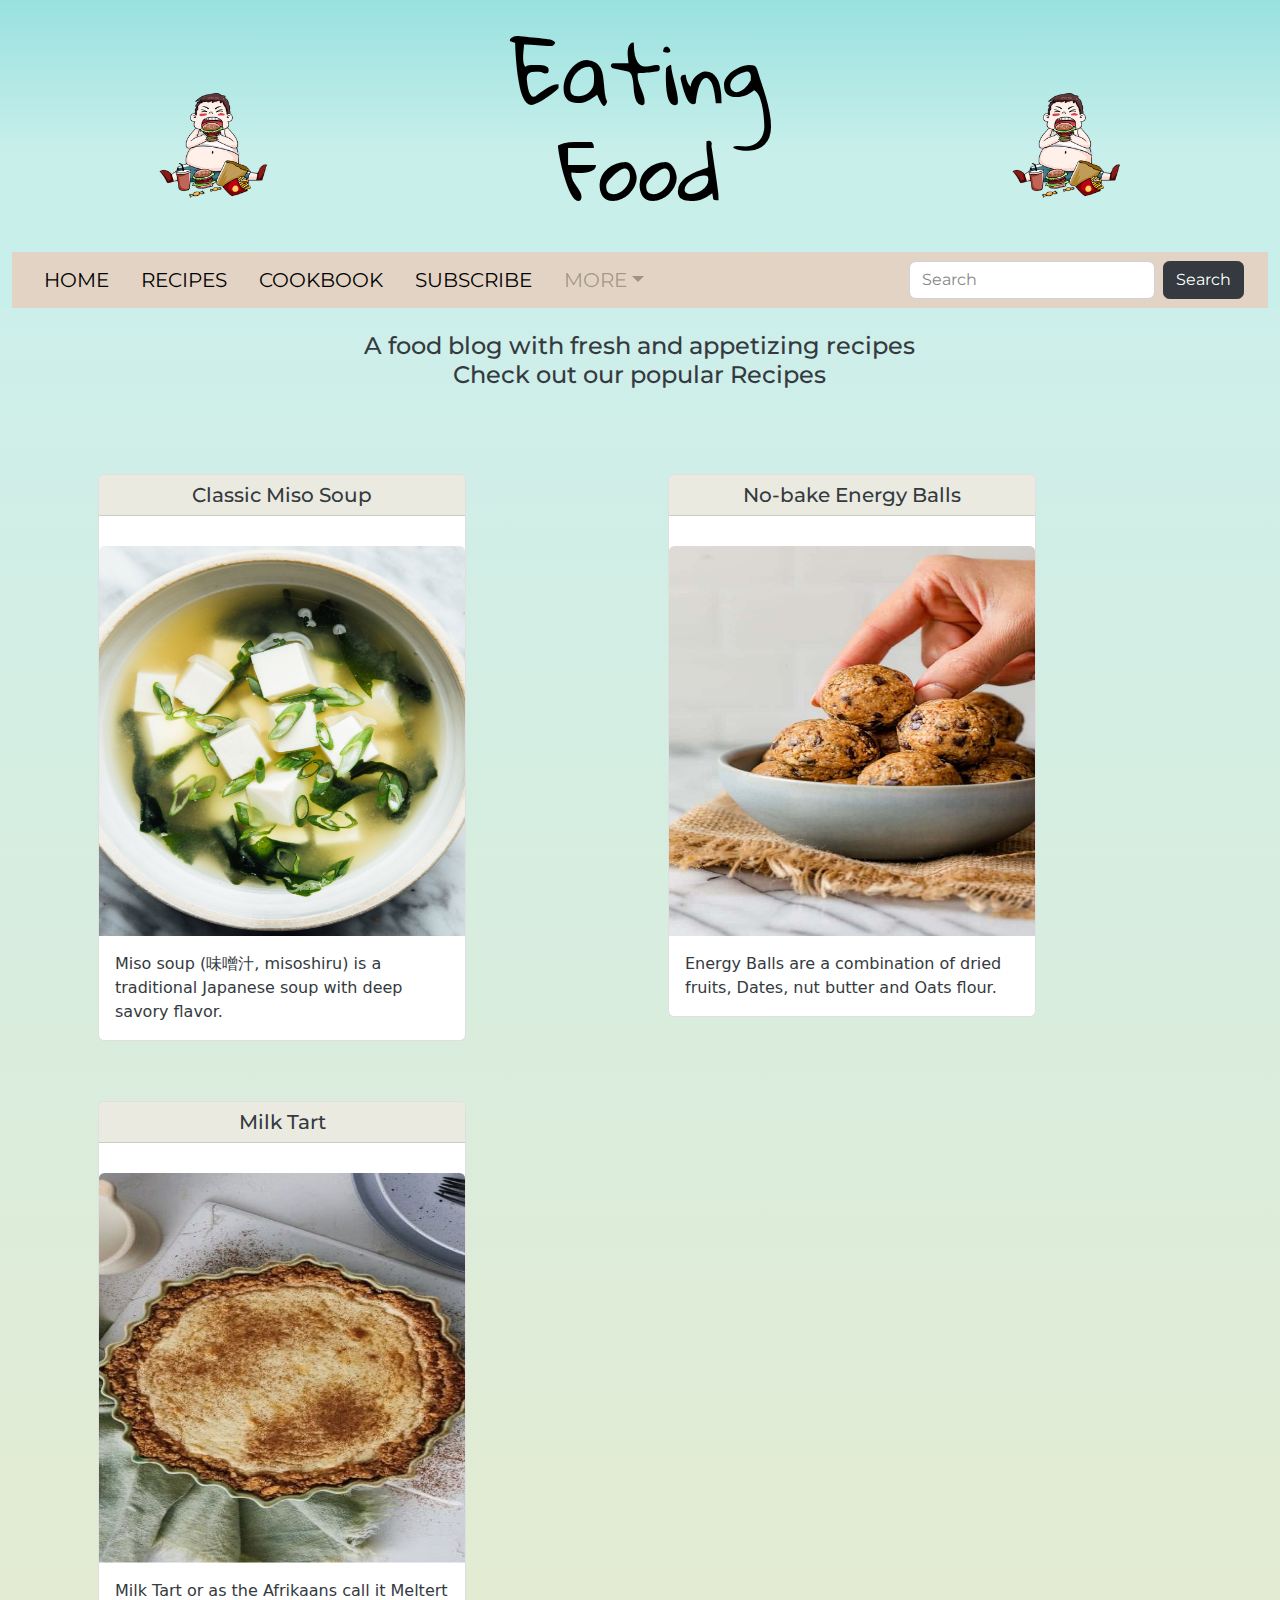
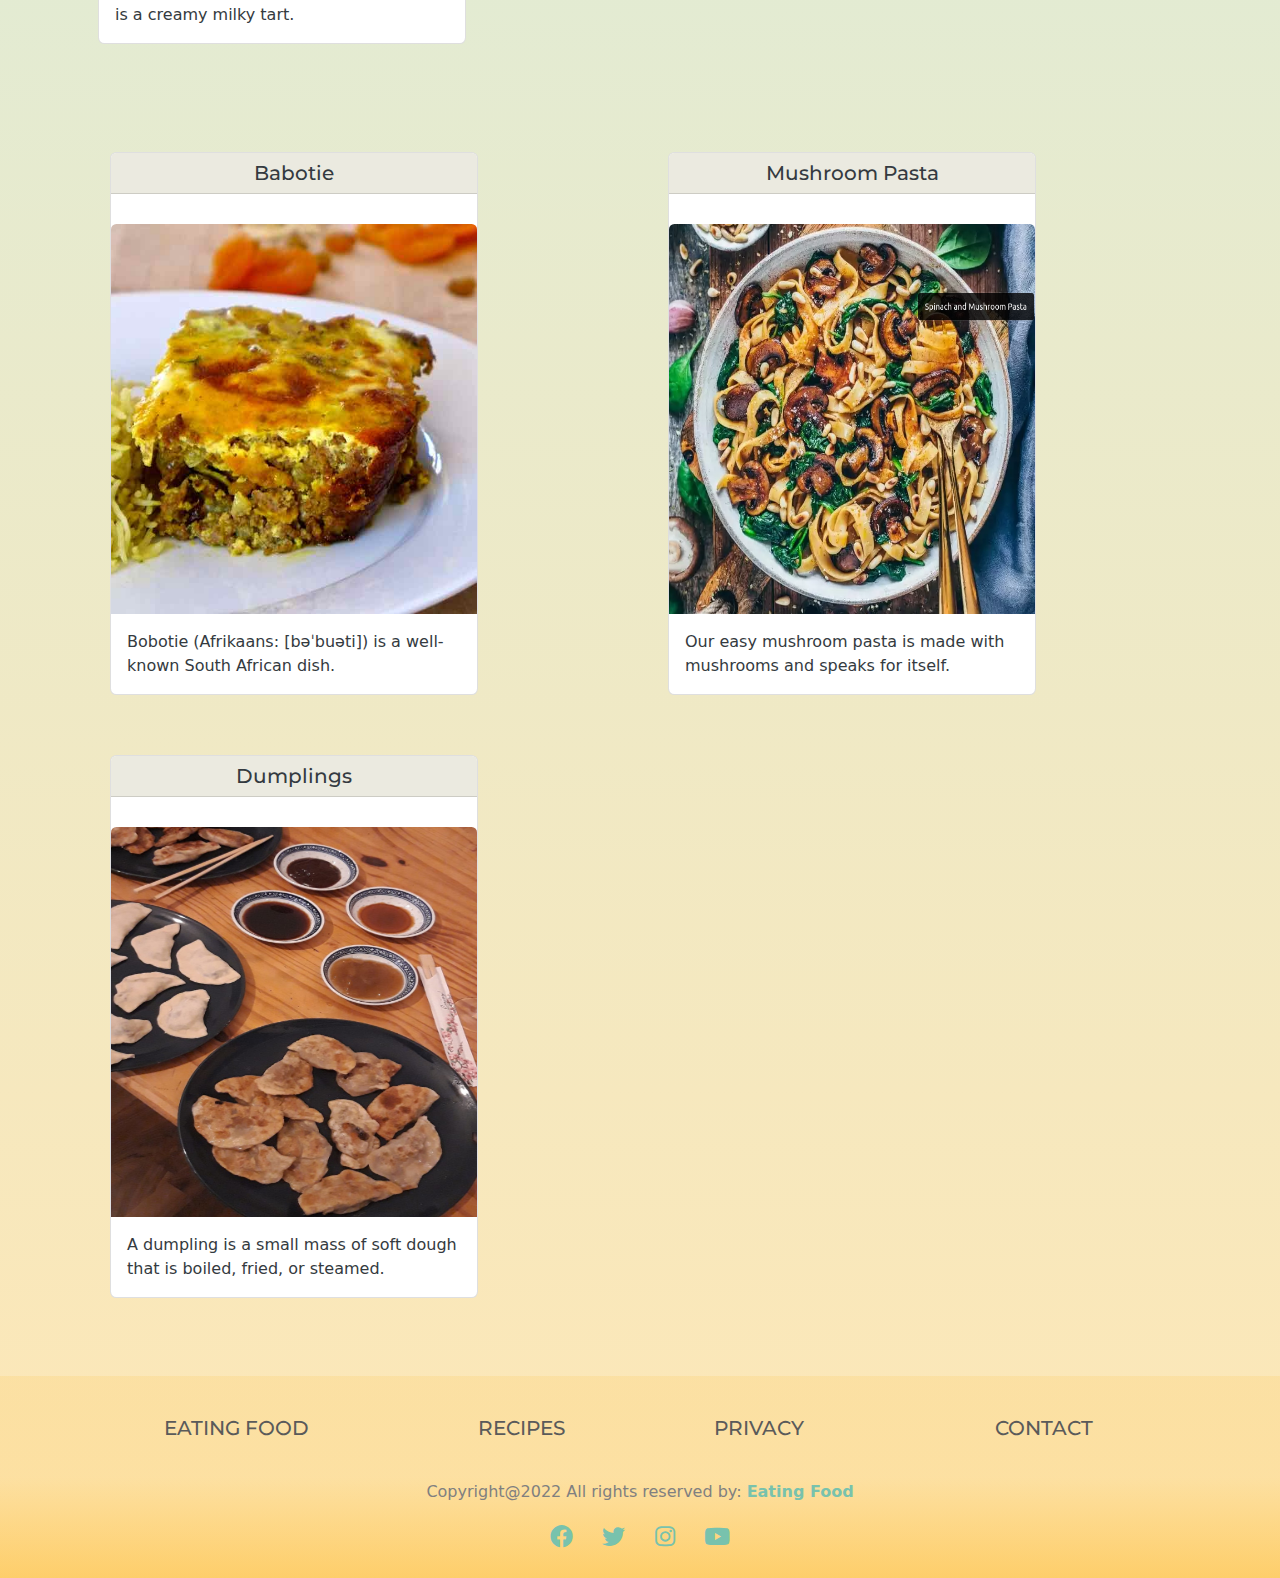
<file: index.html>
<!DOCTYPE html>
<html>
  <head>
    <meta charset="UTF-8" />
    <meta name="author" content="name" />
    <meta name="description" content="description here" />
    <meta name="keywords" content="keywords,here" />
    <meta name="viewport" content="width=device-width, initial-scale=1" />
    <link
      href="https://cdn.jsdelivr.net/npm/bootstrap@5.1.3/dist/css/bootstrap.min.css"
      rel="stylesheet"
      integrity="sha384-1BmE4kWBq78iYhFldvKuhfTAU6auU8tT94WrHftjDbrCEXSU1oBoqyl2QvZ6jIW3"
      crossorigin="anonymous"
    />
  <link href="source/bootstrap.css" rel="stylesheet">
  <link rel="stylesheet" href="https://cdnjs.cloudflare.com/ajax/libs/font-awesome/6.0.0/css/all.min.css" integrity="sha512-9usAa10IRO0HhonpyAIVpjrylPvoDwiPUiKdWk5t3PyolY1cOd4DSE0Ga+ri4AuTroPR5aQvXU9xC6qOPnzFeg==" crossorigin="anonymous" referrerpolicy="no-referrer" />
    <!--<link rel="stylesheet" href="source/bootstrap_orange.css" type="text/css">-->
    <link rel="stylesheet" href="stylesheet.css" type="text/css" />
    <title>Cookbook</title>
  </head>
  <body>
    <script src="https://cdn.jsdelivr.net/npm/bootstrap@5.1.3/dist/js/bootstrap.bundle.min.js" integrity="sha384-ka7Sk0Gln4gmtz2MlQnikT1wXgYsOg+OMhuP+IlRH9sENBO0LRn5q+8nbTov4+1p" crossorigin="anonymous"></script>
    <header class="container-fluid bg-primary text-white pt-4 pb-0">
        <div class="row text-center">
          <div class="col-lg-4 col-md-4 col-sm-4 col-xs-12 d-flex justify-content-around align-self-center">
            <img class="buddy" src="source/img/buddy_resize.png" alt="eatingbuddy"/>
          </div>
          <div class="col-lg-4 col-md-4 col-sm-4 col-xs-12 d-flex justify-content-around align-self-center">
            <h1 class="display-1 mb-3 font-weight-bold text-black" style="font-family: 'Gloria Hallelujah', cursive;">Eating Food</h1>
          </div>
          <div class="col-lg-4 col-md-4 col-sm-4 col-xs-12 d-flex justify-content-around align-self-center">
            <img class="buddy" src="source/img/buddy_resize.png" alt="eatingbuddy"/>
          </div>
        </div>
        <div class="row">
          <div class="col fix">
            <nav class="navbar navbar-expand-lg navbar-light bg-secondary">
              <div class="container-fluid">
                <button class="navbar-toggler" type="button" data-bs-toggle="collapse" data-bs-target="#navbarColor03" aria-controls="navbarColor03" aria-expanded="false" aria-label="Toggle navigation">
                  <span class="navbar-toggler-icon"></span>
                </button>
             <div class="collapse navbar-collapse" id="navbarColor03">
                  <ul class="navbar-nav me-auto">
                    <li class="nav-item">
                      <a class="nav-link navbar-brand text-black" href="index.html">HOME
                        <span class="visually-hidden">(current)</span>
                      </a>
                    </li>
                    <li class="nav-item">
                      <a class="nav-link navbar-brand text-black" href="#">RECIPES</a>
                    </li>
                    <li class="nav-item">
                      <a class="nav-link navbar-brand text-black" href="#">COOKBOOK</a>
                    </li>
                    <li class="nav-item">
                      <a class="nav-link navbar-brand text-black" href="#">SUBSCRIBE</a>
                    </li>
                    <li class="nav-item dropdown text-black">
                      <a class="nav-link dropdown-toggle navbar-brand" data-bs-toggle="dropdown" href="#" role="button" aria-haspopup="true" aria-expanded="false">MORE</a>
                      <div class="dropdown-menu">
                        <a class="dropdown-item" href="#">Recipes</a>
                        <a class="dropdown-item" href="#">Cookbook</a>
                        <a class="dropdown-item" href="#">Subscribe</a>
                        <div class="dropdown-divider"></div>
                        <a class="dropdown-item" href="#">Write Us</a>
                      </div>
                    </li>
                  </ul>
                  <form class="d-flex">
                    <input class="form-control me-sm-2" type="text" placeholder="Search">
                    <button class="btn btn-dark my-2 my-sm-0" type="submit">Search</button>
                  </form>
                </div>
              </div>
            </nav>
          </header>
 <main class="container-fluid">
      <div class="row text-center pt-3 pb-3">
        <div class="col-md-8 col-lg-8 mx-auto">
          <h4 class="text-dark my-2">
            A food blog with fresh and appetizing recipes<br />Check out our popular
            Recipes
          </h4>
        </div>
      </div>
      <!--first row of images-->
      <div class="container-md">
        <div class="row d-flex justify-content-around">
         <div class="col mx-3">
            <div class="card" style ="width: 23rem;">
              <h5 class="card-header bg-success text-dark text-center">
                Classic Miso Soup
              </h5>
              <a href="K_recipe1.html">
              <img class="card-img-top" src="source/img/classic-miso-soup.jpeg" style="height:390px"
                alt="miso soup">
              </a>
              <div class="card-body">
                <p class=" card-text text-dark">
                  Miso soup (味噌汁, misoshiru) is a traditional Japanese soup with deep savory flavor.
                </p>
              </div>
            </div>
          </div>
          <div class="col mx-3">
            <div class="card" style ="width: 23rem;">
              <h5 class="card-header bg-success text-dark text-center">
                No-bake Energy Balls
              </h5>
              <a href="K_recipe2.html">
              <img class="card-img-top img-responsive" src="source/img/No-Bake-Energy-Bites-4-1.jpeg" style="height:390px"
                alt="energy balls">
              </a>
              <div class="card-body">
                <p class=" card-text text-dark">
                Energy Balls are a combination of dried fruits, Dates, nut butter and Oats flour.
                </p>
              </div>
            </div>
          </div>
        <!--FRANCOIS recipes-->
        <div class="col mx-3">
          <div class="card" style ="width: 23rem;">
            <h5 class="card-header bg-success text-dark text-center">
              Milk Tart
            </h5>
            <a href="fr_recipe1.html">
            <img class="card-img-top" src="source/img/sa_milktart.jpg" style="height:390px"
              alt="Milktart">
            </a>
            <div class="card-body">
              <p class=" card-text text-dark">
                Milk Tart or as the Afrikaans call it Meltert is a creamy milky tart.
              </p>
            </div>
          </div>
        </div>
       <!--second row of images-->
       <!--FRANCOIS recipe-->
       <div class="row d-flex justify-content-around my-5">
        <div class="col mx-3">
          <div class="card" style ="width: 23rem;">
            <h5 class="card-header bg-success text-dark text-center">
              Babotie
            </h5>
            <a href="fr_recipe2.html">
            <img class="card-img-top" src="source/img/sa_bobotie.jpg"  style="height:390px"
              alt="Babotie">
            </a>
            <div class="card-body">
              <p class=" card-text text-dark">
                Bobotie (Afrikaans: [bəˈbuəti]) is a well-known South African dish.
              </p>
            </div>
          </div>
        </div>
          <!--SHAWN recipe-->
          <div class="col mx-3">
            <div class="card" style ="width: 23rem;">
              <h5 class="card-header bg-success text-dark text-center">
               Mushroom Pasta
              </h5>
              <a href="S_recipe1.html">
              <img class="card-img-top" src="source/img/mushroom_pasta.png"  style="height:390px"
                alt="mushroom pasta">
              </a>
              <div class="card-body">
                <p class=" card-text text-dark">
                  Our easy mushroom pasta is made with mushrooms and speaks for itself.
                </p>
              </div>
            </div>
          </div>
          <!--SHAWN recipe, I added francois just to fill it-->
          <div class="col mx-3">
            <div class="card" style ="width: 23rem;">
              <h5 class="card-header bg-success text-dark text-center">
                Dumplings
              </h5>
              <a href="S_recipe2.html">
              <img class="card-img-top" src="source/img/dumplings_v2.jpeg"  style="height:390px"
                alt="Babotie">
              </a>
              <div class="card-body">
                <p class=" card-text text-dark">
                  A dumpling is a small mass of soft dough that is boiled, fried, or steamed.
                </p>
              </div>
            </div>
          </div>
        </div>
        </main>
    <!--<footer></footer>-->
    <footer class="text-white pt-4 pb-2">
      <div class="container text-center text-md-left">
        <div class ="row text-center text-md-left">
          <div class="col-md-3 col-lg-3 col-xl-3 mx-auto mt-3">
            <h5 class="text-uppercase mb-4 font-weight-bold text-grey">Eating Food</h5>
          </div>
          <div class="col-md-2 col-lg-2 col-xl-2 mx-auto mt-3">
            <h5 class="text-uppercase mb-4 font-weight-bold text-grey">recipes</h5>
          </div>
          <div class="col-md-3 col-lg-2 col-xl-2 mx-auto mt-3">
            <h5 class="text-uppercase mb-4 font-weight-bold text-grey">Privacy</h5>
          </div>
          <div class="col-md-4 col-lg-3 col-xl-3 mx-auto mt-3">
            <h5 class="text-uppercase mb-4 font-weight-bold text-grey">contact</h5>
          </div>
        </div>
        <div class="row-align-items-center">
          <div class="col-md-6 col-lg-6 mx-auto mt-3">
            <p style="color:grey;">Copyright@2022 All rights reserved by:
              <a href="#" style="text-decoration: none;">
                <strong class="text-grey">Eating Food</strong>
              </a>
            </p>
          </div>
          <div class="col-md-6 col-lg-6 mx-auto mt-3">
            <div class="text-right text-md-right">
              <ul class="list-unstyled list-inline">
                <li class="list-inline-item">
                  <a href="https://www.facebook.com" class="btn-floating btn-sm text-grey" style="font-size: 23px;"><i class="fab fa-facebook"></i></a>
                </li>
                <li class="list-inline-item">
                  <a href="https://www.twitter.com" class="btn-floating btn-sm text-grey" style="font-size: 23px;"><i class="fab fa-twitter"></i></a>
                </li>
                <li class="list-inline-item">
                  <a href="https://www.instagram.com" class="btn-floating btn-sm text-grey" style="font-size: 23px;"><i class="fab fa-instagram"></i></a>
                </li>
                <li class="list-inline-item">
                  <a href="https://www.youtube.com" class="btn-floating btn-sm text-grey" style="font-size: 23px;"><i class="fab fa-youtube"></i></a>
                </li>
              </ul>
            </div>
           </div>
        </div>
      </div>
     </footer>
  </body>
</html>
</file>
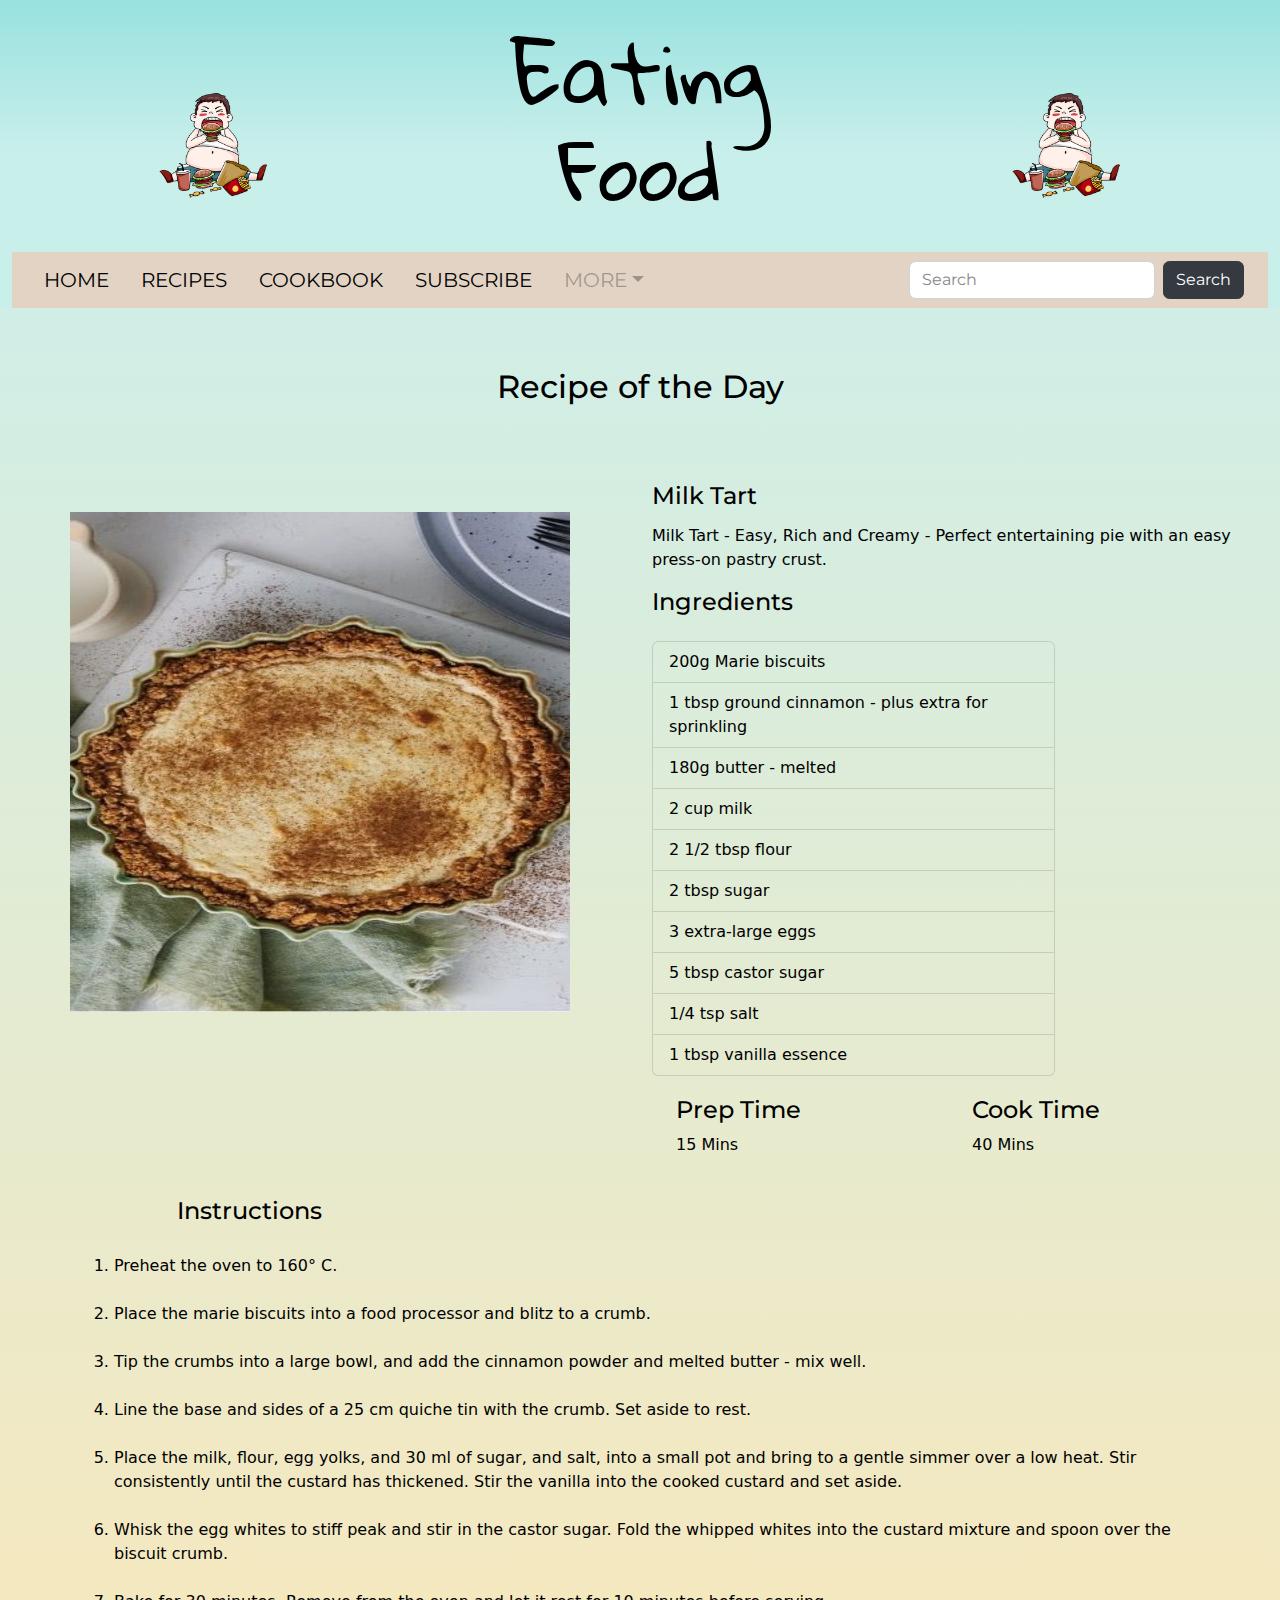
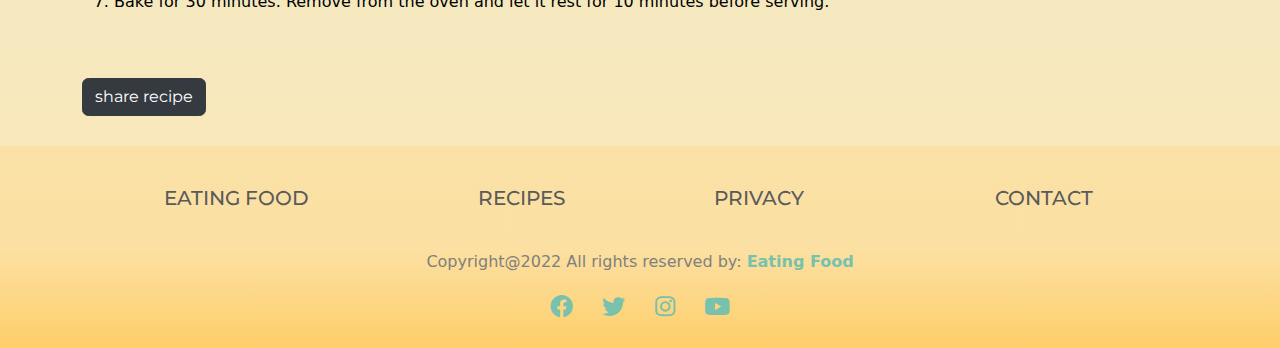
<file: fr_recipe1.html>
<!DOCTYPE html>
<html lang="en">
<head>
  <meta charset="UTF-8">
  <meta http-equiv="X-UA-Compatible" content="IE=edge">
  <meta name="viewport" content="width=device-width, initial-scale=1.0">
  <link href="https://cdn.jsdelivr.net/npm/bootstrap@5.1.3/dist/css/bootstrap.min.css" rel="stylesheet" integrity="sha384-1BmE4kWBq78iYhFldvKuhfTAU6auU8tT94WrHftjDbrCEXSU1oBoqyl2QvZ6jIW3" crossorigin="anonymous">
  <link href="source/bootstrap.css" rel="stylesheet">
  <link href="stylesheet.css" rel="stylesheet">
  <link rel="stylesheet" href="https://cdnjs.cloudflare.com/ajax/libs/font-awesome/6.0.0/css/all.min.css" integrity="sha512-9usAa10IRO0HhonpyAIVpjrylPvoDwiPUiKdWk5t3PyolY1cOd4DSE0Ga+ri4AuTroPR5aQvXU9xC6qOPnzFeg==" crossorigin="anonymous" referrerpolicy="no-referrer" />
<title>Document</title>
</head>
<body>
  <script src="https://cdn.jsdelivr.net/npm/bootstrap@5.1.3/dist/js/bootstrap.bundle.min.js" integrity="sha384-ka7Sk0Gln4gmtz2MlQnikT1wXgYsOg+OMhuP+IlRH9sENBO0LRn5q+8nbTov4+1p" crossorigin="anonymous"></script>
  <header class="container-fluid bg-primary text-white pt-4 pb-0">
    <div class="row text-center">
      <div class="col-lg-4 col-md-4 col-sm-4 col-xs-12 d-flex justify-content-around align-self-center">
        <img class="buddy" src="source/img/buddy_resize.png" alt="eatingbuddy"/>
      </div>
      <div class="col-lg-4 col-md-4 col-sm-4 col-xs-12 d-flex justify-content-around align-self-center">
        <h1 class="display-1 mb-3 font-weight-bold text-black" style="font-family: 'Gloria Hallelujah', cursive;">Eating Food</h1>
      </div>
      <div class="col-lg-4 col-md-4 col-sm-4 col-xs-12 d-flex justify-content-around align-self-center">
        <img class="buddy" src="source/img/buddy_resize.png" alt="eatingbuddy"/>
      </div>
    </div>
    <div class="row">
      <div class="col fix">
        <nav class="navbar navbar-expand-lg navbar-light bg-secondary">
          <div class="container-fluid">
            <button class="navbar-toggler" type="button" data-bs-toggle="collapse" data-bs-target="#navbarColor03" aria-controls="navbarColor03" aria-expanded="false" aria-label="Toggle navigation">
              <span class="navbar-toggler-icon"></span>
            </button>
         <div class="collapse navbar-collapse" id="navbarColor03">
              <ul class="navbar-nav me-auto">
                <li class="nav-item">
                  <a class="nav-link navbar-brand text-black" href="index.html">HOME
                    <span class="visually-hidden">(current)</span>
                  </a>
                </li>
                <li class="nav-item">
                  <a class="nav-link navbar-brand text-black" href="#">RECIPES</a>
                </li>
                <li class="nav-item">
                  <a class="nav-link navbar-brand text-black" href="#">COOKBOOK</a>
                </li>
                <li class="nav-item">
                  <a class="nav-link navbar-brand text-black" href="#">SUBSCRIBE</a>
                </li>
                <li class="nav-item dropdown text-black">
                  <a class="nav-link dropdown-toggle navbar-brand" data-bs-toggle="dropdown" href="#" role="button" aria-haspopup="true" aria-expanded="false">MORE</a>
                  <div class="dropdown-menu">
                    <a class="dropdown-item" href="#">Recipes</a>
                    <a class="dropdown-item" href="#">Cookbook</a>
                    <a class="dropdown-item" href="#">Subscribe</a>
                    <div class="dropdown-divider"></div>
                    <a class="dropdown-item" href="#">Write Us</a>
                  </div>
                </li>
              </ul>
              <form class="d-flex">
                <input class="form-control me-sm-2" type="text" placeholder="Search">
                <button class="btn btn-dark my-2 my-sm-0" type="submit">Search</button>
              </form>
            </div>
          </div>
        </nav>
      </header>
    <main class="container-fluid recipe1">
      <div class="row text-center">
        <div class="col">
          <h2 class="text-black">Recipe of the Day</h2>
        </div>
      </div>
      <div id="container-md">
      <div class="row pt-2 pb-2">
        <div class="col text-center">
            <img src="source/img/sa_milktart.jpg" style="height: 500px; width: 500px;" alt="Milk Tart">
        </div>
        <div class="col">
          <div class="row">
              <h4 class="text-black">Milk Tart</h4>
              <div class="col miso-desc">
                <p class="text-black">Milk Tart - Easy, Rich and Creamy - Perfect entertaining pie with an easy press-on pastry crust.</p>
              </div>
          </div>
          <div class="row">
            <h4 class="text-black pb-3">Ingredients</h4>
            <div class="col-lg-8 col-xl-8">
              <ul class="list-group">
                <li class="list-group-item text-black bg-transparent">200g Marie biscuits</li>
                <li class="list-group-item text-black bg-transparent">1 tbsp ground cinnamon - plus extra for sprinkling</li>
                <li class="list-group-item text-black bg-transparent">180g butter - melted</li>
                <li class="list-group-item text-black bg-transparent">2 cup milk</li> 
                <li class="list-group-item text-black bg-transparent">2 1/2 tbsp flour</li> 
                <li class="list-group-item text-black bg-transparent">2 tbsp sugar</li> 
                <li class="list-group-item text-black bg-transparent">3 extra-large eggs</li>
				<li class="list-group-item text-black bg-transparent">5 tbsp castor sugar</li>
				<li class="list-group-item text-black bg-transparent">1/4 tsp	salt</li>
				<li class="list-group-item text-black bg-transparent">1 tbsp	vanilla essence</li>
              </ul>
            </div>
          </div>
          <div class="container-md">
          <div class="row">
            <div class="col preptime">
                <h4 class="text-black">Prep Time</h4>
                <p class="text-black">15 Mins</p>
            </div>
             <div class="col cooktime">
                <h4 class="text-black">Cook Time</h4>
                <p class="text-black">40 Mins</p>
            </div>
          </div>
        </div>
      </div>
    </div>
  </div>
    <div class="container">
      <div class="row pt-3">
          <div class="col-md-6 offset-md-1">
              <h4 class="text-black">Instructions<h4>
            </div>
      </div>
      <div class="row pb-5">
          <div class="col instructions">
          <ol class="d-flex flex-column">
            <li class="text-black">Preheat the oven to 160° C.</li><br>
            <li class="text-black">Place the marie biscuits into a food processor and blitz to a crumb.</li><br>
            <li class="text-black">Tip the crumbs into a large bowl, and add the cinnamon powder and melted butter - mix well.</li><br>
            <li class="text-black">Line the base and sides of a 25 cm quiche tin with the crumb. Set aside to rest.</li><br>
            <li class="text-black">Place the milk, flour, egg yolks, and 30 ml of sugar, and salt, into a small pot and bring to a gentle simmer over a low heat. Stir consistently until the custard has thickened. Stir the vanilla into the cooked custard and set aside.</li><br>
            <li class="text-black">Whisk the egg whites to stiff peak and stir in the castor sugar. Fold the whipped whites into the custard mixture and spoon over the biscuit crumb.</li><br>
            <li class="text-black">Bake for 30 minutes. Remove from the oven and let it rest for 10 minutes before serving.</li>
          </ol>
          </div>
      </div>
      <button id="btn" class="btn btn-dark my-2 my-sm-0 text-center">share recipe</button>
      <script>
      var btn = document.getElementById('btn')
      btn.addEventListener('click', function(){
       alert(window.location);});    
      </script>
    </div>
  </main>
  <footer class="text-white pt-4 pb-2">
    <div class="container text-center text-md-left">
      <div class ="row text-center text-md-left">
        <div class="col-md-3 col-lg-3 col-xl-3 mx-auto mt-3">
          <h5 class="text-uppercase mb-4 font-weight-bold text-grey">Eating Food</h5>
        </div>
        <div class="col-md-2 col-lg-2 col-xl-2 mx-auto mt-3">
          <h5 class="text-uppercase mb-4 font-weight-bold text-grey">recipes</h5>
        </div>
        <div class="col-md-3 col-lg-2 col-xl-2 mx-auto mt-3">
          <h5 class="text-uppercase mb-4 font-weight-bold text-grey">Privacy</h5>
        </div>
        <div class="col-md-4 col-lg-3 col-xl-3 mx-auto mt-3">
          <h5 class="text-uppercase mb-4 font-weight-bold text-grey">contact</h5>
        </div>
      </div>
      <div class="row-align-items-center">
        <div class="col-md-6 col-lg-6 mx-auto mt-3">
          <p style="color:grey;">Copyright@2022 All rights reserved by:
            <a href="#" style="text-decoration: none;">
              <strong class="text-grey">Eating Food</strong>
            </a>
          </p>
        </div>
        <div class="col-md-6 col-lg-6 mx-auto mt-3">
          <div class="text-right text-md-right">
            <ul class="list-unstyled list-inline">
              <li class="list-inline-item">
                <a href="https://www.facebook.com" class="btn-floating btn-sm text-grey" style="font-size: 23px;"><i class="fab fa-facebook"></i></a>
              </li>
              <li class="list-inline-item">
                <a href="https://www.twitter.com" class="btn-floating btn-sm text-grey" style="font-size: 23px;"><i class="fab fa-twitter"></i></a>
              </li>
              <li class="list-inline-item">
                <a href="https://www.instagram.com" class="btn-floating btn-sm text-grey" style="font-size: 23px;"><i class="fab fa-instagram"></i></a>
              </li>
              <li class="list-inline-item">
                <a href="https://www.youtube.com" class="btn-floating btn-sm text-grey" style="font-size: 23px;"><i class="fab fa-youtube"></i></a>
              </li>
            </ul>
          </div>
         </div>
      </div>
    </div>
   </footer>
</body>
</html>
</file>
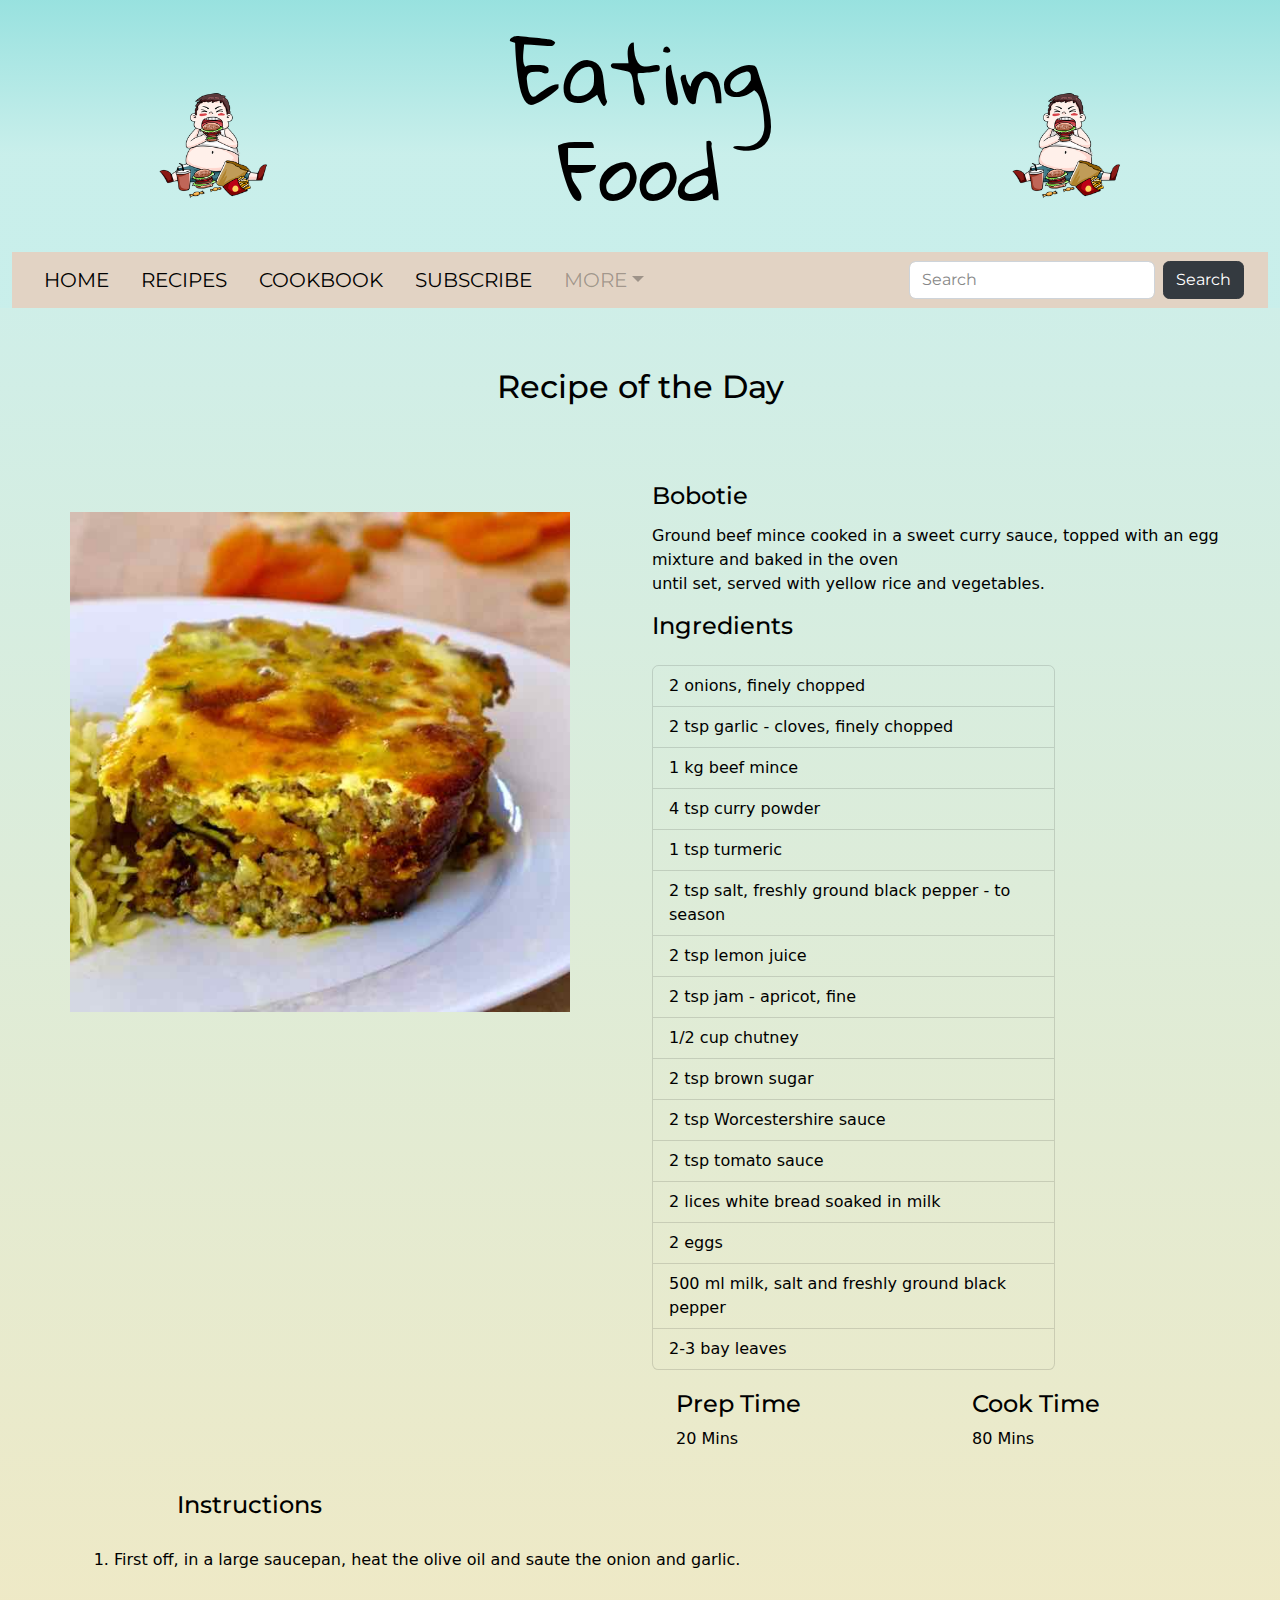
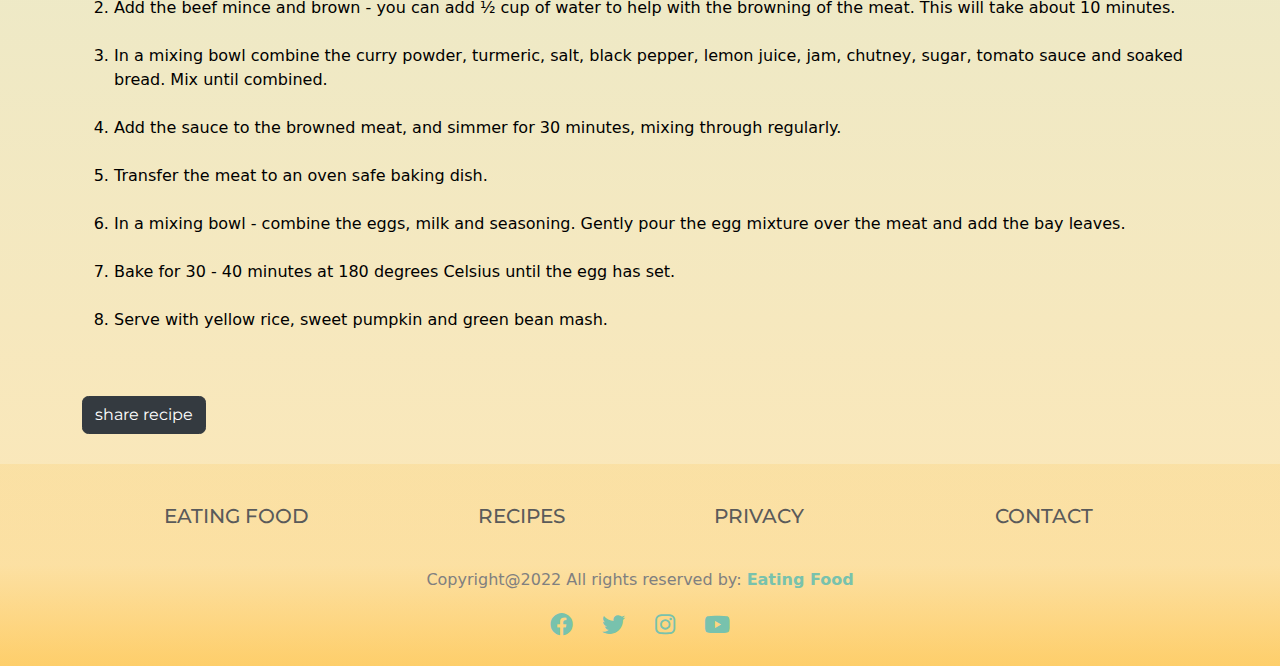
<file: fr_recipe2.html>
<!DOCTYPE html>
<html lang="en">
<head>
  <meta charset="UTF-8">
  <meta http-equiv="X-UA-Compatible" content="IE=edge">
  <meta name="viewport" content="width=device-width, initial-scale=1.0">
  <link href="https://cdn.jsdelivr.net/npm/bootstrap@5.1.3/dist/css/bootstrap.min.css" rel="stylesheet" integrity="sha384-1BmE4kWBq78iYhFldvKuhfTAU6auU8tT94WrHftjDbrCEXSU1oBoqyl2QvZ6jIW3" crossorigin="anonymous">
  <link href="source/bootstrap.css" rel="stylesheet">
  <link href="stylesheet.css" rel="stylesheet">
  <link rel="stylesheet" href="https://cdnjs.cloudflare.com/ajax/libs/font-awesome/6.0.0/css/all.min.css" integrity="sha512-9usAa10IRO0HhonpyAIVpjrylPvoDwiPUiKdWk5t3PyolY1cOd4DSE0Ga+ri4AuTroPR5aQvXU9xC6qOPnzFeg==" crossorigin="anonymous" referrerpolicy="no-referrer" />
<title>Document</title>
</head>
<body>
  <script src="https://cdn.jsdelivr.net/npm/bootstrap@5.1.3/dist/js/bootstrap.bundle.min.js" integrity="sha384-ka7Sk0Gln4gmtz2MlQnikT1wXgYsOg+OMhuP+IlRH9sENBO0LRn5q+8nbTov4+1p" crossorigin="anonymous"></script>
  <header class="container-fluid bg-primary text-white pt-4 pb-0">
    <div class="row text-center">
      <div class="col-lg-4 col-md-4 col-sm-4 col-xs-12 d-flex justify-content-around align-self-center">
        <img class="buddy" src="source/img/buddy_resize.png" alt="eatingbuddy"/>
      </div>
      <div class="col-lg-4 col-md-4 col-sm-4 col-xs-12 d-flex justify-content-around align-self-center">
        <h1 class="display-1 mb-3 font-weight-bold text-black" style="font-family: 'Gloria Hallelujah', cursive;">Eating Food</h1>
      </div>
      <div class="col-lg-4 col-md-4 col-sm-4 col-xs-12 d-flex justify-content-around align-self-center">
        <img class="buddy" src="source/img/buddy_resize.png" alt="eatingbuddy"/>
      </div>
    </div>
    <div class="row">
      <div class="col fix">
        <nav class="navbar navbar-expand-lg navbar-light bg-secondary">
          <div class="container-fluid">
            <button class="navbar-toggler" type="button" data-bs-toggle="collapse" data-bs-target="#navbarColor03" aria-controls="navbarColor03" aria-expanded="false" aria-label="Toggle navigation">
              <span class="navbar-toggler-icon"></span>
            </button>
         <div class="collapse navbar-collapse" id="navbarColor03">
              <ul class="navbar-nav me-auto">
                <li class="nav-item">
                  <a class="nav-link navbar-brand text-black" href="index.html">HOME
                    <span class="visually-hidden">(current)</span>
                  </a>
                </li>
                <li class="nav-item">
                  <a class="nav-link navbar-brand text-black" href="#">RECIPES</a>
                </li>
                <li class="nav-item">
                  <a class="nav-link navbar-brand text-black" href="#">COOKBOOK</a>
                </li>
                <li class="nav-item">
                  <a class="nav-link navbar-brand text-black" href="#">SUBSCRIBE</a>
                </li>
                <li class="nav-item dropdown text-black">
                  <a class="nav-link dropdown-toggle navbar-brand" data-bs-toggle="dropdown" href="#" role="button" aria-haspopup="true" aria-expanded="false">MORE</a>
                  <div class="dropdown-menu">
                    <a class="dropdown-item" href="#">Recipes</a>
                    <a class="dropdown-item" href="#">Cookbook</a>
                    <a class="dropdown-item" href="#">Subscribe</a>
                    <div class="dropdown-divider"></div>
                    <a class="dropdown-item" href="#">Write Us</a>
                  </div>
                </li>
              </ul>
              <form class="d-flex">
                <input class="form-control me-sm-2" type="text" placeholder="Search">
                <button class="btn btn-dark my-2 my-sm-0" type="submit">Search</button>
              </form>
            </div>
          </div>
        </nav>
      </header>
    <main class="container-fluid recipe1">
      <div class="row text-center">
        <div class="col">
          <h2 class="text-black">Recipe of the Day</h2>
        </div>
      </div>
      <div id="container-md">
      <div class="row pt-2 pb-2">
        <div class="col text-center">
            <img src="source/img/sa_bobotie.jpg" style="height: 500px; width: 500px;" alt="Babotie">
        </div>
        <div class="col">
          <div class="row">
              <h4 class="text-black">Bobotie</h4>
              <div class="col miso-desc">
                <p class="text-black">Ground beef mince cooked in a sweet curry sauce, topped with an egg mixture and baked in the oven <br> until set, served with yellow rice and vegetables.</p>
              </div>
          </div>
          <div class="row">
            <h4 class="text-black pb-3">Ingredients</h4>
            <div class="col-lg-8 col-xl-8">
              <ul class="list-group">
                <li class="list-group-item text-black bg-transparent">2 onions, finely chopped</li>
                <li class="list-group-item text-black bg-transparent">2 tsp garlic - cloves, finely chopped</li>
                <li class="list-group-item text-black bg-transparent">1 kg beef mince</li>
                <li class="list-group-item text-black bg-transparent">4 tsp  curry powder</li> 
                <li class="list-group-item text-black bg-transparent">1 tsp turmeric</li> 
                <li class="list-group-item text-black bg-transparent">2 tsp salt, freshly ground black pepper - to season</li> 
                <li class="list-group-item text-black bg-transparent">2 tsp lemon juice</li>
				<li class="list-group-item text-black bg-transparent">2 tsp jam - apricot, fine</li>
				<li class="list-group-item text-black bg-transparent">1/2 cup	chutney</li>
				<li class="list-group-item text-black bg-transparent">2 tsp brown sugar</li>
				<li class="list-group-item text-black bg-transparent">2 tsp Worcestershire sauce</li>
				<li class="list-group-item text-black bg-transparent">2 tsp tomato sauce</li>
				<li class="list-group-item text-black bg-transparent">2 lices white bread soaked in milk</li>
				<li class="list-group-item text-black bg-transparent">2 eggs</li>
				<li class="list-group-item text-black bg-transparent">500 ml milk, salt and freshly ground black pepper</li>
				<li class="list-group-item text-black bg-transparent">2-3	bay leaves</li>
              </ul>
            </div>
          </div>
          <div class="container-md">
          <div class="row">
            <div class="col preptime">
                <h4 class="text-black">Prep Time</h4>
                <p class="text-black">20 Mins</p>
            </div>
             <div class="col cooktime">
                <h4 class="text-black">Cook Time</h4>
                <p class="text-black">80 Mins</p>
            </div>
          </div>
        </div>
      </div>
    </div>
  </div>
    <div class="container">
      <div class="row pt-3">
          <div class="col-md-6 offset-md-1">
              <h4 class="text-black">Instructions<h4>
            </div>
      </div>
      <div class="row pb-5">
          <div class="col instructions">
          <ol class="d-flex flex-column">
            <li class="text-black">First off, in a large saucepan, heat the olive oil and saute the onion and garlic.</li><br>
            <li class="text-black">Add the beef mince and brown - you can add ½ cup of water to help with the browning of the meat. This will take about 10 minutes.</li><br>
            <li class="text-black">In a mixing bowl combine the curry powder, turmeric, salt, black pepper, lemon juice, jam, chutney, sugar, tomato sauce and soaked bread. Mix until combined.</li><br>
            <li class="text-black">Add the sauce to the browned meat, and simmer for 30 minutes, mixing through regularly.</li><br>
            <li class="text-black">Transfer the meat to an oven safe baking dish.</li><br>
            <li class="text-black">In a mixing bowl - combine the eggs, milk and seasoning. Gently pour the egg mixture over the meat and add the bay leaves.</li><br>
            <li class="text-black">Bake for 30 - 40 minutes at 180 degrees Celsius until the egg has set.</li><br>
            <li class="text-black">Serve with yellow rice, sweet pumpkin and green bean mash.</li>
          </ol>
          </div>
      </div>
      <button id="btn" class="btn btn-dark my-2 my-sm-0 text-center">share recipe</button>
      <script>
      var btn = document.getElementById('btn')
      btn.addEventListener('click', function(){
       alert(window.location);});    
      </script>
    </div>
  </main>
  <footer class="text-white pt-4 pb-2">
    <div class="container text-center text-md-left">
      <div class ="row text-center text-md-left">
        <div class="col-md-3 col-lg-3 col-xl-3 mx-auto mt-3">
          <h5 class="text-uppercase mb-4 font-weight-bold text-grey">Eating Food</h5>
        </div>
        <div class="col-md-2 col-lg-2 col-xl-2 mx-auto mt-3">
          <h5 class="text-uppercase mb-4 font-weight-bold text-grey">recipes</h5>
        </div>
        <div class="col-md-3 col-lg-2 col-xl-2 mx-auto mt-3">
          <h5 class="text-uppercase mb-4 font-weight-bold text-grey">Privacy</h5>
        </div>
        <div class="col-md-4 col-lg-3 col-xl-3 mx-auto mt-3">
          <h5 class="text-uppercase mb-4 font-weight-bold text-grey">contact</h5>
        </div>
      </div>
      <div class="row-align-items-center">
        <div class="col-md-6 col-lg-6 mx-auto mt-3">
          <p style="color:grey;">Copyright@2022 All rights reserved by:
            <a href="#" style="text-decoration: none;">
              <strong class="text-grey">Eating Food</strong>
            </a>
          </p>
        </div>
        <div class="col-md-6 col-lg-6 mx-auto mt-3">
          <div class="text-right text-md-right">
            <ul class="list-unstyled list-inline">
              <li class="list-inline-item">
                <a href="https://www.facebook.com" class="btn-floating btn-sm text-grey" style="font-size: 23px;"><i class="fab fa-facebook"></i></a>
              </li>
              <li class="list-inline-item">
                <a href="https://www.twitter.com" class="btn-floating btn-sm text-grey" style="font-size: 23px;"><i class="fab fa-twitter"></i></a>
              </li>
              <li class="list-inline-item">
                <a href="https://www.instagram.com" class="btn-floating btn-sm text-grey" style="font-size: 23px;"><i class="fab fa-instagram"></i></a>
              </li>
              <li class="list-inline-item">
                <a href="https://www.youtube.com" class="btn-floating btn-sm text-grey" style="font-size: 23px;"><i class="fab fa-youtube"></i></a>
              </li>
            </ul>
          </div>
         </div>
      </div>
    </div>
   </footer>
</body>
</html>
</file>
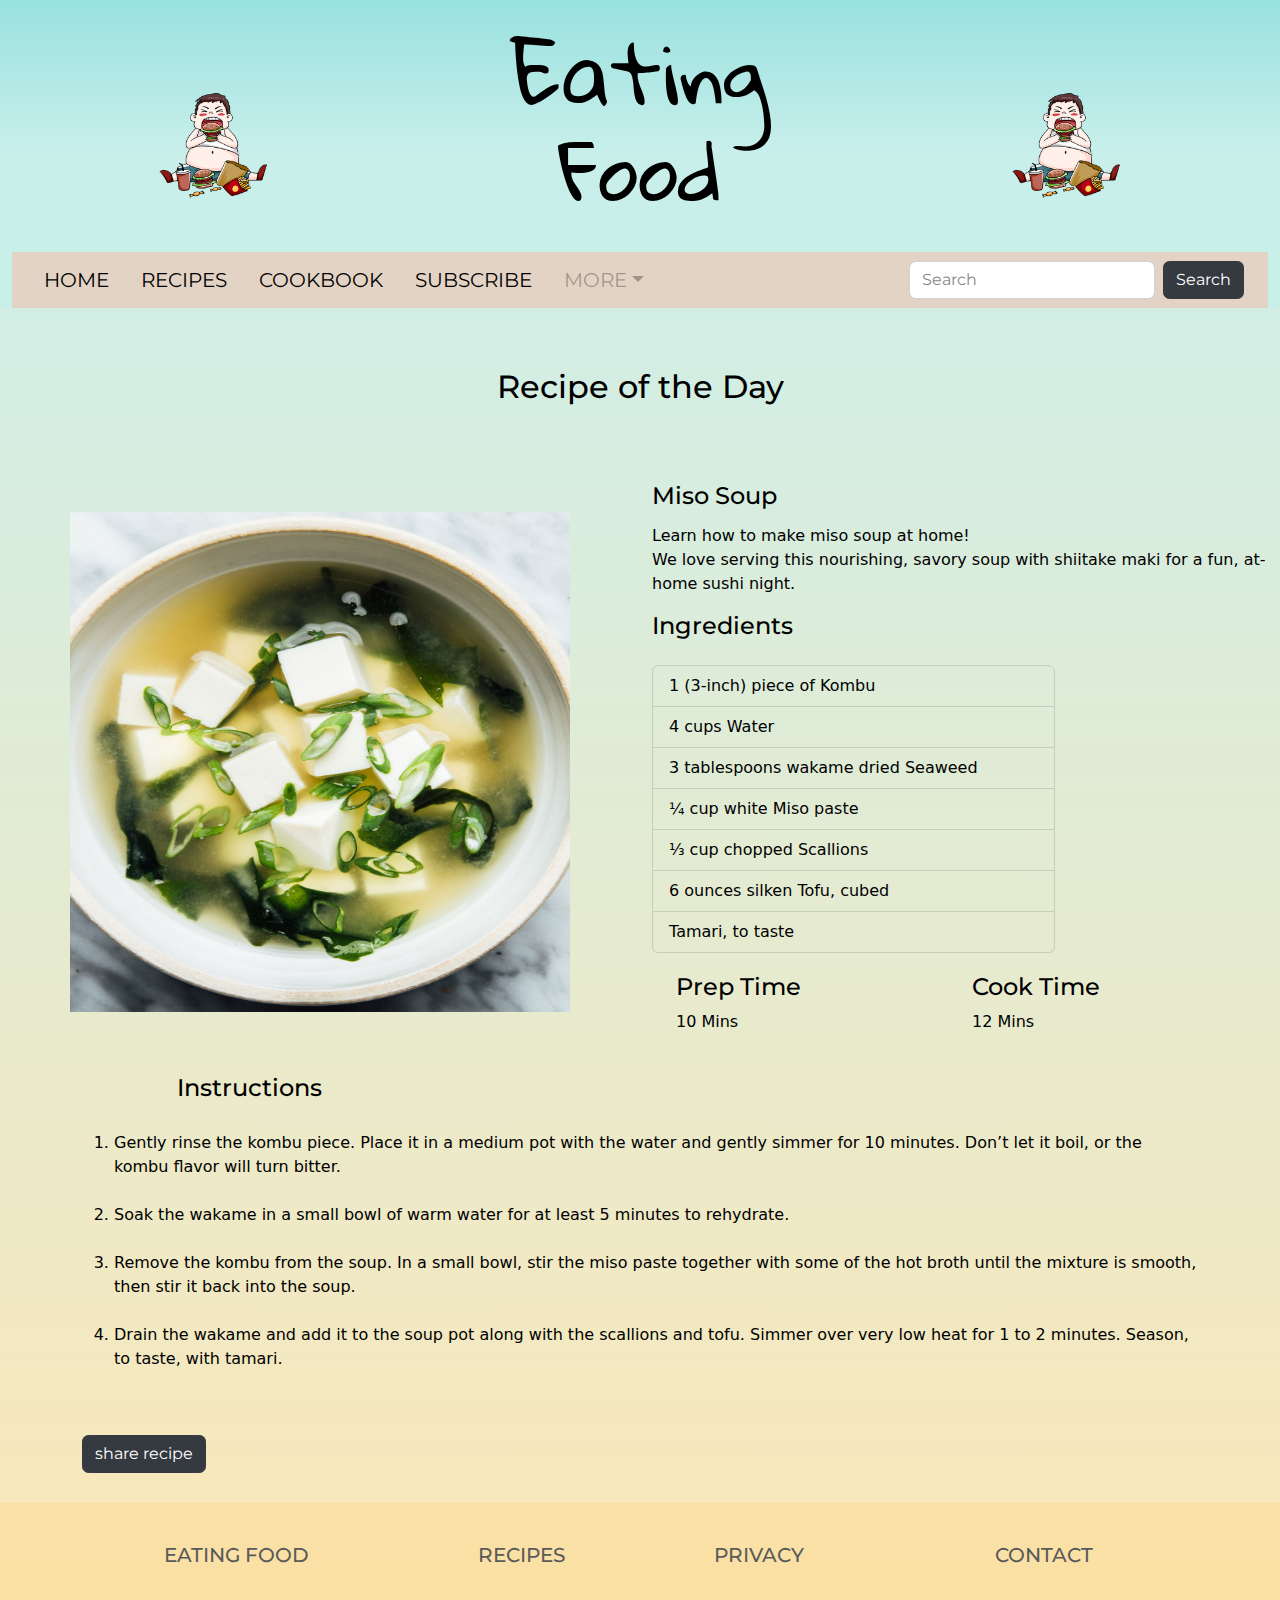
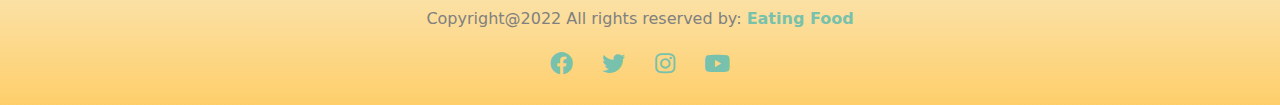
<file: K_recipe1.html>
<!DOCTYPE html>
<html lang="en">
<head>
  <meta charset="UTF-8">
  <meta http-equiv="X-UA-Compatible" content="IE=edge">
  <meta name="viewport" content="width=device-width, initial-scale=1.0">
  <link href="https://cdn.jsdelivr.net/npm/bootstrap@5.1.3/dist/css/bootstrap.min.css" rel="stylesheet" integrity="sha384-1BmE4kWBq78iYhFldvKuhfTAU6auU8tT94WrHftjDbrCEXSU1oBoqyl2QvZ6jIW3" crossorigin="anonymous">
  <link href="source/bootstrap.css" rel="stylesheet">
  <link href="stylesheet.css" rel="stylesheet">
  <link rel="stylesheet" href="https://cdnjs.cloudflare.com/ajax/libs/font-awesome/6.0.0/css/all.min.css" integrity="sha512-9usAa10IRO0HhonpyAIVpjrylPvoDwiPUiKdWk5t3PyolY1cOd4DSE0Ga+ri4AuTroPR5aQvXU9xC6qOPnzFeg==" crossorigin="anonymous" referrerpolicy="no-referrer" />
<title>Cookbook</title>
</head>
<body>
  <script src="https://cdn.jsdelivr.net/npm/bootstrap@5.1.3/dist/js/bootstrap.bundle.min.js" integrity="sha384-ka7Sk0Gln4gmtz2MlQnikT1wXgYsOg+OMhuP+IlRH9sENBO0LRn5q+8nbTov4+1p" crossorigin="anonymous"></script>
  <header class="container-fluid bg-primary text-white pt-4 pb-0">
    <div class="row text-center">
      <div class="col-lg-4 col-md-4 col-sm-4 col-xs-12 d-flex justify-content-around align-self-center">
        <img class="buddy" src="source/img/buddy_resize.png" alt="eatingbuddy"/>
      </div>
      <div class="col-lg-4 col-md-4 col-sm-4 col-xs-12 d-flex justify-content-around align-self-center">
        <h1 class="display-1 mb-3 font-weight-bold text-black" style="font-family: 'Gloria Hallelujah', cursive;">Eating Food</h1>
      </div>
      <div class="col-lg-4 col-md-4 col-sm-4 col-xs-12 d-flex justify-content-around align-self-center">
        <img class="buddy" src="source/img/buddy_resize.png" alt="eatingbuddy"/>
      </div>
    </div>
    <div class="row">
      <div class="col fix">
        <nav class="navbar navbar-expand-lg navbar-light bg-secondary">
          <div class="container-fluid">
            <button class="navbar-toggler" type="button" data-bs-toggle="collapse" data-bs-target="#navbarColor03" aria-controls="navbarColor03" aria-expanded="false" aria-label="Toggle navigation">
              <span class="navbar-toggler-icon"></span>
            </button>
         <div class="collapse navbar-collapse" id="navbarColor03">
              <ul class="navbar-nav me-auto">
                <li class="nav-item">
                  <a class="nav-link navbar-brand text-black" href="index.html">HOME
                    <span class="visually-hidden">(current)</span>
                  </a>
                </li>
                <li class="nav-item">
                  <a class="nav-link navbar-brand text-black" href="#">RECIPES</a>
                </li>
                <li class="nav-item">
                  <a class="nav-link navbar-brand text-black" href="#">COOKBOOK</a>
                </li>
                <li class="nav-item">
                  <a class="nav-link navbar-brand text-black" href="#">SUBSCRIBE</a>
                </li>
                <li class="nav-item dropdown text-black">
                  <a class="nav-link dropdown-toggle navbar-brand" data-bs-toggle="dropdown" href="#" role="button" aria-haspopup="true" aria-expanded="false">MORE</a>
                  <div class="dropdown-menu">
                    <a class="dropdown-item" href="#">Recipes</a>
                    <a class="dropdown-item" href="#">Cookbook</a>
                    <a class="dropdown-item" href="#">Subscribe</a>
                    <div class="dropdown-divider"></div>
                    <a class="dropdown-item" href="#">Write Us</a>
                  </div>
                </li>
              </ul>
              <form class="d-flex">
                <input class="form-control me-sm-2" type="text" placeholder="Search">
                <button class="btn btn-dark my-2 my-sm-0" type="submit">Search</button>
              </form>
            </div>
          </div>
        </nav>
      </header>
    <main class="container-fluid recipe1">
      <div class="row text-center">
        <div class="col">
          <h2 class="text-black">Recipe of the Day</h2>
        </div>
      </div>
      <div id="container-md">
      <div class="row pt-2 pb-2">
        <div class="col text-center">
            <img src="source/img/classic-miso-soup.jpeg" style="height: 500px; width: 500px;" alt="Miso-soup">
        </div>
        <div class="col">
          <div class="row">
              <h4 class="text-black">Miso Soup</h4>
              <div class="col miso-desc">
                <p class="text-black">Learn how to make miso soup at home!<br> We love serving this nourishing, savory soup with shiitake maki for a fun, at-home sushi night.</p>
              </div>
          </div>
          <div class="row">
            <h4 class="text-black pb-3">Ingredients</h4>
            <div class="col-lg-8 col-xl-8">
              <ul class="list-group">
                <li class="list-group-item text-black bg-transparent">1 (3-inch) piece of Kombu</li>
                <li class="list-group-item text-black bg-transparent">4 cups Water</li>
                <li class="list-group-item text-black bg-transparent">3 tablespoons wakame dried Seaweed</li> 
                <li class="list-group-item text-black bg-transparent">¼ cup white Miso paste</li> 
                <li class="list-group-item text-black bg-transparent">⅓ cup chopped Scallions</li> 
                <li class="list-group-item text-black bg-transparent">6 ounces silken Tofu, cubed</li> 
                <li class="list-group-item text-black bg-transparent">Tamari, to taste</li>   
              </ul>
            </div>
          </div>
          <div class="container-md">
          <div class="row">
            <div class="col preptime">
                <h4 class="text-black">Prep Time</h4>
                <p class="text-black">10 Mins</p>
            </div>
             <div class="col cooktime">
                <h4 class="text-black">Cook Time</h4>
                <p class="text-black">12 Mins</p>
            </div>
          </div>
        </div>
      </div>
    </div>
  </div>
    <div class="container">
      <div class="row pt-3">
          <div class="col-md-6 offset-md-1">
              <h4 class="text-black">Instructions<h4>
            </div>
      </div>
      <div class="row pb-5">
          <div class="col instructions">
          <ol class="d-flex flex-column">
            <li class="text-black">Gently rinse the kombu piece. Place it in a medium pot with the water and gently simmer for 10 minutes. Don’t let it boil, or the kombu flavor will turn bitter.</li><br>
            <li class="text-black">Soak the wakame in a small bowl of warm water for at least 5 minutes to rehydrate.</li><br>
            <li class="text-black">Remove the kombu from the soup. In a small bowl, stir the miso paste together with some of the hot broth until the mixture is smooth, then stir it back into the soup.</li><br>
            <li class="text-black">Drain the wakame and add it to the soup pot along with the scallions and tofu. Simmer over very low heat for 1 to 2 minutes. Season, to taste, with tamari.</li>
          </ol>
          </div>
      </div>
      <button id="btn" class="btn btn-dark my-2 my-sm-0 text-center">share recipe</button>
      <script>
      var btn = document.getElementById('btn')
      btn.addEventListener('click', function(){
       alert(window.location);});    
      </script>
    </div>
  </main>
  <footer class="text-white pt-4 pb-2">
    <div class="container text-center text-md-left">
      <div class ="row text-center text-md-left">
        <div class="col-md-3 col-lg-3 col-xl-3 mx-auto mt-3">
          <h5 class="text-uppercase mb-4 font-weight-bold text-grey">Eating Food</h5>
        </div>
        <div class="col-md-2 col-lg-2 col-xl-2 mx-auto mt-3">
          <h5 class="text-uppercase mb-4 font-weight-bold text-grey">recipes</h5>
        </div>
        <div class="col-md-3 col-lg-2 col-xl-2 mx-auto mt-3">
          <h5 class="text-uppercase mb-4 font-weight-bold text-grey">Privacy</h5>
        </div>
        <div class="col-md-4 col-lg-3 col-xl-3 mx-auto mt-3">
          <h5 class="text-uppercase mb-4 font-weight-bold text-grey">contact</h5>
        </div>
      </div>
      <div class="row-align-items-center">
        <div class="col-md-6 col-lg-6 mx-auto mt-3">
          <p style="color:grey;">Copyright@2022 All rights reserved by:
            <a href="#" style="text-decoration: none;">
              <strong class="text-grey">Eating Food</strong>
            </a>
          </p>
        </div>
        <div class="col-md-6 col-lg-6 mx-auto mt-3">
          <div class="text-right text-md-right">
            <ul class="list-unstyled list-inline">
              <li class="list-inline-item">
                <a href="https://www.facebook.com" class="btn-floating btn-sm text-grey" style="font-size: 23px;"><i class="fab fa-facebook"></i></a>
              </li>
              <li class="list-inline-item">
                <a href="https://www.twitter.com" class="btn-floating btn-sm text-grey" style="font-size: 23px;"><i class="fab fa-twitter"></i></a>
              </li>
              <li class="list-inline-item">
                <a href="https://www.instagram.com" class="btn-floating btn-sm text-grey" style="font-size: 23px;"><i class="fab fa-instagram"></i></a>
              </li>
              <li class="list-inline-item">
                <a href="https://www.youtube.com" class="btn-floating btn-sm text-grey" style="font-size: 23px;"><i class="fab fa-youtube"></i></a>
              </li>
            </ul>
          </div>
         </div>
      </div>
    </div>
   </footer>
</body>
</html>
</file>
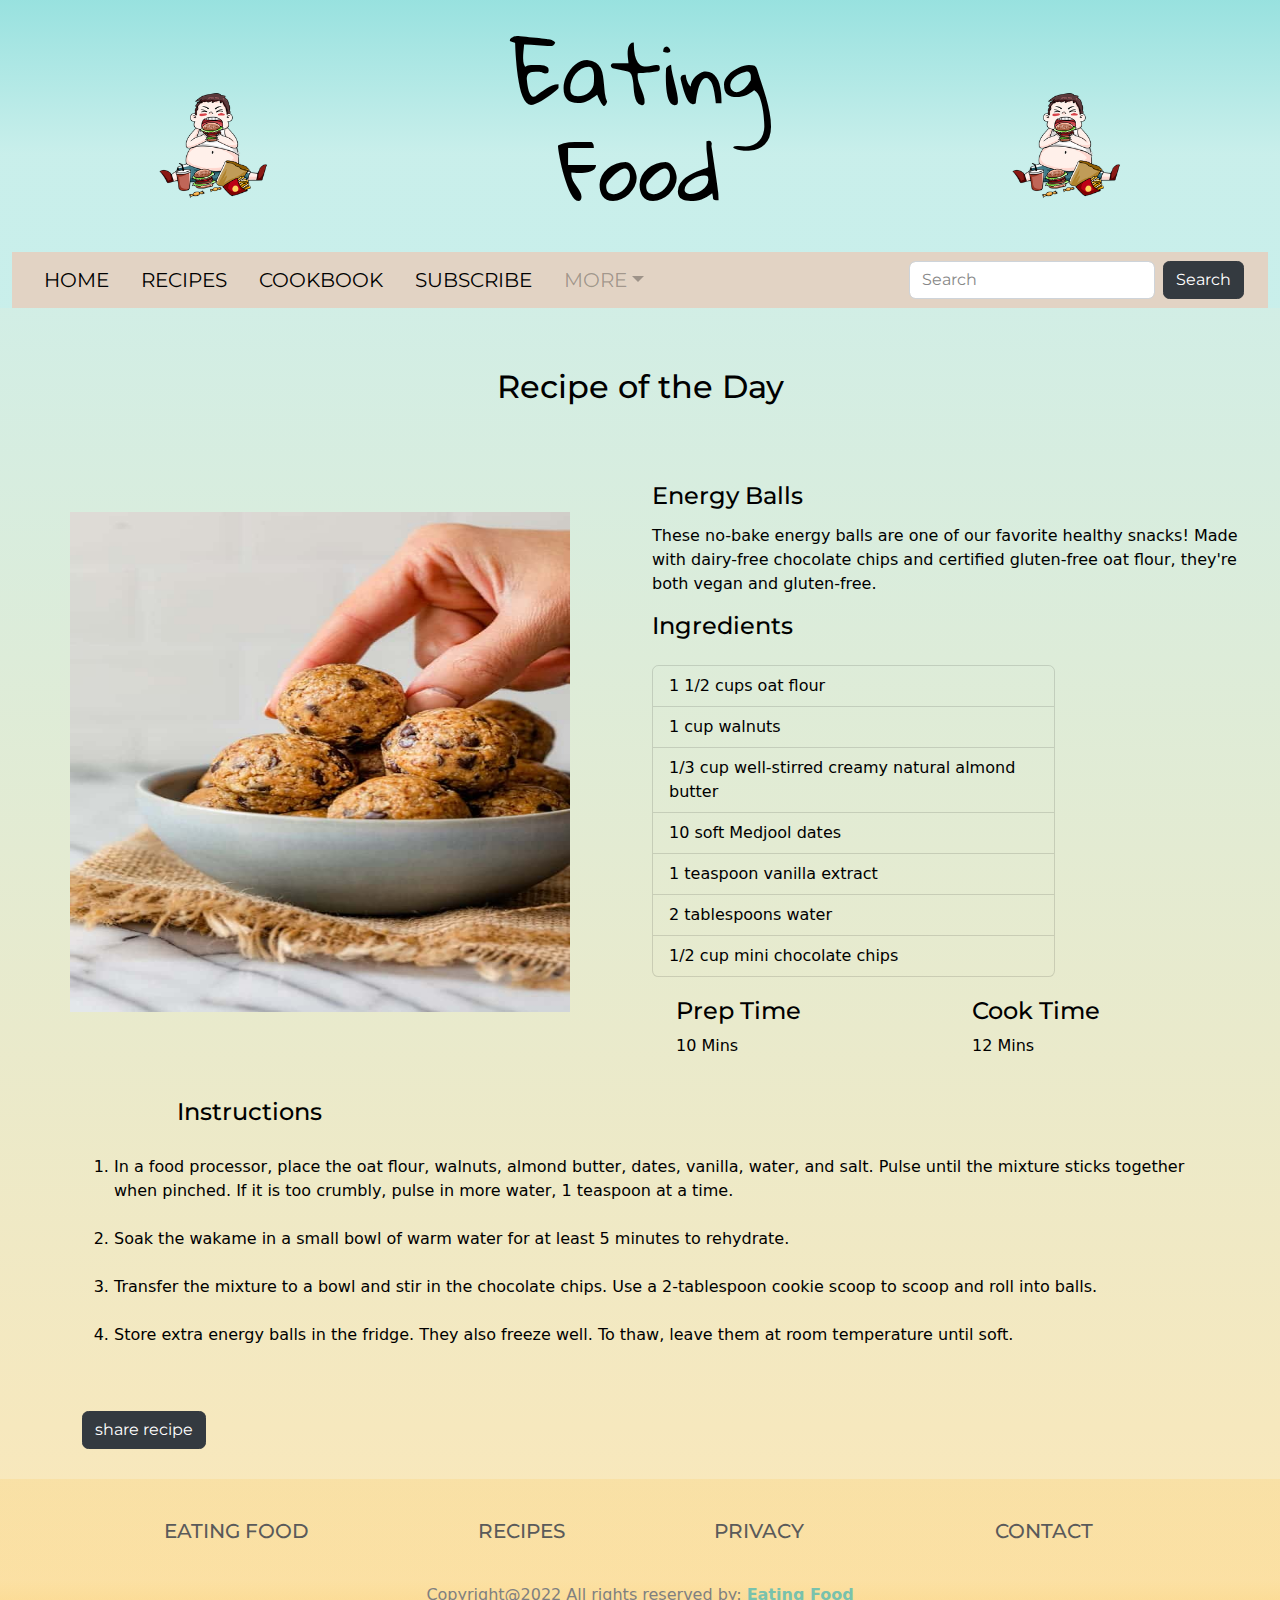
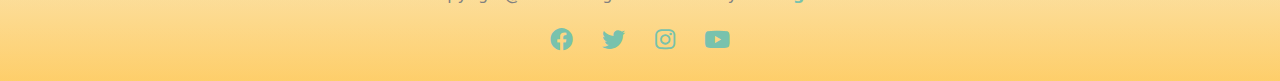
<file: K_recipe2.html>
<!DOCTYPE html>
<html lang="en">
<head>
  <meta charset="UTF-8">
  <meta http-equiv="X-UA-Compatible" content="IE=edge">
  <meta name="viewport" content="width=device-width, initial-scale=1.0">
  <link href="https://cdn.jsdelivr.net/npm/bootstrap@5.1.3/dist/css/bootstrap.min.css" rel="stylesheet" integrity="sha384-1BmE4kWBq78iYhFldvKuhfTAU6auU8tT94WrHftjDbrCEXSU1oBoqyl2QvZ6jIW3" crossorigin="anonymous">
  <link href="source/bootstrap.css" rel="stylesheet">
  <link href="stylesheet.css" rel="stylesheet">
  <link rel="stylesheet" href="https://cdnjs.cloudflare.com/ajax/libs/font-awesome/6.0.0/css/all.min.css" integrity="sha512-9usAa10IRO0HhonpyAIVpjrylPvoDwiPUiKdWk5t3PyolY1cOd4DSE0Ga+ri4AuTroPR5aQvXU9xC6qOPnzFeg==" crossorigin="anonymous" referrerpolicy="no-referrer" />
<title>Cookbook</title>
</head>
<body>
  <script src="https://cdn.jsdelivr.net/npm/bootstrap@5.1.3/dist/js/bootstrap.bundle.min.js" integrity="sha384-ka7Sk0Gln4gmtz2MlQnikT1wXgYsOg+OMhuP+IlRH9sENBO0LRn5q+8nbTov4+1p" crossorigin="anonymous"></script>
  <header class="container-fluid bg-primary text-white pt-4 pb-0">
    <div class="row text-center">
      <div class="col-lg-4 col-md-4 col-sm-4 col-xs-12 d-flex justify-content-around align-self-center">
        <img class="buddy" src="source/img/buddy_resize.png" alt="eatingbuddy"/>
      </div>
      <div class="col-lg-4 col-md-4 col-sm-4 col-xs-12 d-flex justify-content-around align-self-center">
        <h1 class="display-1 mb-3 font-weight-bold text-black" style="font-family: 'Gloria Hallelujah', cursive;">Eating Food</h1>
      </div>
      <div class="col-lg-4 col-md-4 col-sm-4 col-xs-12 d-flex justify-content-around align-self-center">
        <img class="buddy" src="source/img/buddy_resize.png" alt="eatingbuddy"/>
      </div>
    </div>
    <div class="row">
      <div class="col fix">
        <nav class="navbar navbar-expand-lg navbar-light bg-secondary">
          <div class="container-fluid">
            <button class="navbar-toggler" type="button" data-bs-toggle="collapse" data-bs-target="#navbarColor03" aria-controls="navbarColor03" aria-expanded="false" aria-label="Toggle navigation">
              <span class="navbar-toggler-icon"></span>
            </button>
         <div class="collapse navbar-collapse" id="navbarColor03">
              <ul class="navbar-nav me-auto">
                <li class="nav-item">
                  <a class="nav-link navbar-brand text-black" href="index.html">HOME
                    <span class="visually-hidden">(current)</span>
                  </a>
                </li>
                <li class="nav-item">
                  <a class="nav-link navbar-brand text-black" href="#">RECIPES</a>
                </li>
                <li class="nav-item">
                  <a class="nav-link navbar-brand text-black" href="#">COOKBOOK</a>
                </li>
                <li class="nav-item">
                  <a class="nav-link navbar-brand text-black" href="#">SUBSCRIBE</a>
                </li>
                <li class="nav-item dropdown text-black">
                  <a class="nav-link dropdown-toggle navbar-brand" data-bs-toggle="dropdown" href="#" role="button" aria-haspopup="true" aria-expanded="false">MORE</a>
                  <div class="dropdown-menu">
                    <a class="dropdown-item" href="#">Recipes</a>
                    <a class="dropdown-item" href="#">Cookbook</a>
                    <a class="dropdown-item" href="#">Subscribe</a>
                    <div class="dropdown-divider"></div>
                    <a class="dropdown-item" href="#">Write Us</a>
                  </div>
                </li>
              </ul>
              <form class="d-flex">
                <input class="form-control me-sm-2" type="text" placeholder="Search">
                <button class="btn btn-dark my-2 my-sm-0" type="submit">Search</button>
              </form>
            </div>
          </div>
        </nav>
      </header>
    <main class="container-fluid recipe2">
      <div class="row text-center">
        <div class="col">
          <h2 class="text-black">Recipe of the Day</h2>
        </div>
      </div>
      <div id="container-md">
        <div class="row pt-2 pb-2">
        <div class="col text-center">
            <img src="source/img/No-Bake-Energy-Bites-4-1.jpeg" style="height: 500px; width: 500px;" alt="Energy bites">
        </div>
        <div class="col">
            <div class="row">
              <h4 class="text-black">Energy Balls</h4>
              <div class="col miso-desc">
                <p class="text-black">These no-bake energy balls are one of our favorite healthy snacks! Made with dairy-free chocolate chips and certified gluten-free oat flour, they're both vegan and gluten-free.</p>
              </div>
          </div>
          <div class="row">
            <h4 class="text-black pb-3">Ingredients</h4>
            <div class="col-lg-8 col-xl-8">
              <ul class="list-group">
                <li class="list-group-item  text-black bg-transparent">1 1/2 cups oat flour</li>
                <li class="list-group-item  text-black bg-transparent">1 cup walnuts</li>
                <li class="list-group-item  text-black bg-transparent">1/3 cup well-stirred creamy natural almond butter</li> 
                <li class="list-group-item  text-black bg-transparent">10 soft Medjool dates</li> 
                <li class="list-group-item  text-black bg-transparent">1 teaspoon vanilla extract</li> 
                <li class="list-group-item  text-black bg-transparent">2 tablespoons water</li> 
                <li class="list-group-item  text-black bg-transparent">1/2 cup mini chocolate chips</li>   
              </ul>
            </div>
          </div>
          <div class="container-md">
            <div class="row">
              <div class="col preptime">
                  <h4 class="text-black">Prep Time</h4>
                  <p class="text-black">10 Mins</p>
              </div>
               <div class="col cooktime">
                  <h4 class="text-black">Cook Time</h4>
                  <p class="text-black">12 Mins</p>
              </div>
            </div>
          </div>
        </div>
      </div>
    </div>
    <div class="container">
      <div class="row pt-3">
        <div class="col-md-6 offset-md-1">
          <h4 class="text-black">Instructions<h4>
        </div>
             </div>
             <div class="row pb-5">
          <div class="col instructions">
          <ol class="d-flex flex-column">
            <li class="text-black">In a food processor, place the oat flour, walnuts, almond butter, dates, vanilla, water, and salt. Pulse until the mixture sticks together when pinched. If it is too crumbly, pulse in more water, 1 teaspoon at a time.</li><br>
            <li class="text-black">Soak the wakame in a small bowl of warm water for at least 5 minutes to rehydrate.</li><br>
            <li class="text-black">Transfer the mixture to a bowl and stir in the chocolate chips. Use a 2-tablespoon cookie scoop to scoop and roll into balls.</li><br>
            <li class="text-black">Store extra energy balls in the fridge. They also freeze well. To thaw, leave them at room temperature until soft.</li>
          </ol>
          </div>
        </div>
        <button id="btn" class="btn btn-dark my-2 my-sm-0 text-center">share recipe</button>
        <script>
        var btn = document.getElementById('btn')
        btn.addEventListener('click', function(){
         alert(window.location);});    
        </script>
      </div>
    </main>
    <footer class="text-white pt-4 pb-2">
      <div class="container text-center text-md-left">
        <div class ="row text-center text-md-left">
          <div class="col-md-3 col-lg-3 col-xl-3 mx-auto mt-3">
            <h5 class="text-uppercase mb-4 font-weight-bold text-grey">Eating Food</h5>
          </div>
          <div class="col-md-2 col-lg-2 col-xl-2 mx-auto mt-3">
            <h5 class="text-uppercase mb-4 font-weight-bold text-grey">recipes</h5>
          </div>
          <div class="col-md-3 col-lg-2 col-xl-2 mx-auto mt-3">
            <h5 class="text-uppercase mb-4 font-weight-bold text-grey">Privacy</h5>
          </div>
          <div class="col-md-4 col-lg-3 col-xl-3 mx-auto mt-3">
            <h5 class="text-uppercase mb-4 font-weight-bold text-grey">contact</h5>
          </div>
        </div>
        <div class="row-align-items-center">
          <div class="col-md-6 col-lg-6 mx-auto mt-3">
            <p style="color:grey;">Copyright@2022 All rights reserved by:
              <a href="#" style="text-decoration: none;">
                <strong class="text-grey">Eating Food</strong>
              </a>
            </p>
          </div>
          <div class="col-md-6 col-lg-6 mx-auto mt-3">
            <div class="text-right text-md-right">
              <ul class="list-unstyled list-inline">
                <li class="list-inline-item">
                  <a href="https://www.facebook.com" class="btn-floating btn-sm text-grey" style="font-size: 23px;"><i class="fab fa-facebook"></i></a>
                </li>
                <li class="list-inline-item">
                  <a href="https://www.twitter.com" class="btn-floating btn-sm text-grey" style="font-size: 23px;"><i class="fab fa-twitter"></i></a>
                </li>
                <li class="list-inline-item">
                  <a href="https://www.instagram.com" class="btn-floating btn-sm text-grey" style="font-size: 23px;"><i class="fab fa-instagram"></i></a>
                </li>
                <li class="list-inline-item">
                  <a href="https://www.youtube.com" class="btn-floating btn-sm text-grey" style="font-size: 23px;"><i class="fab fa-youtube"></i></a>
                </li>
              </ul>
            </div>
           </div>
        </div>
      </div>
     </footer>
  </body>
</html>
</file>
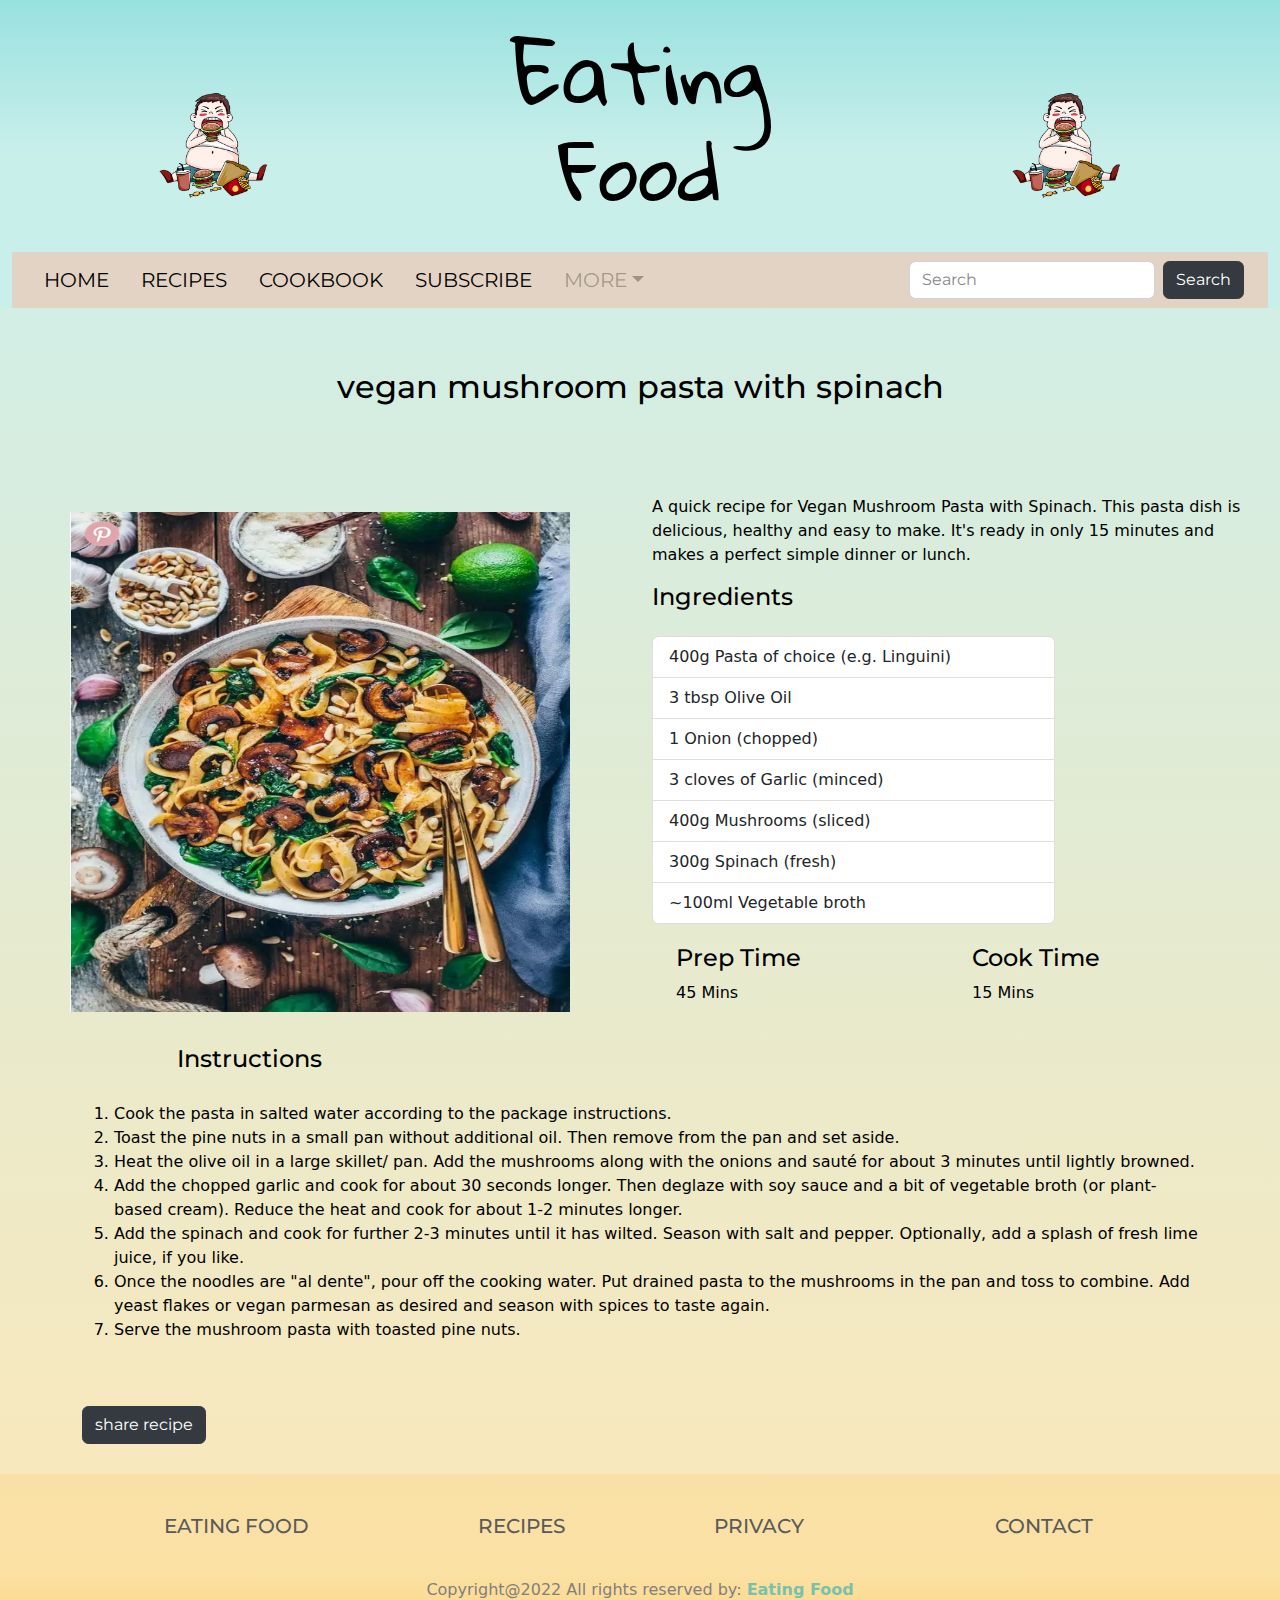
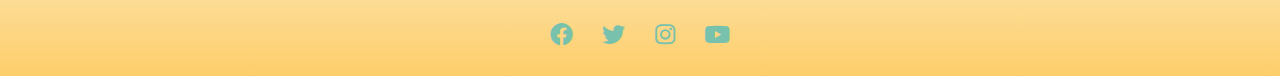
<file: S_recipe1.html>
<!DOCTYPE html>
<html lang="en">
<head>
  <meta charset="UTF-8">
  <meta http-equiv="X-UA-Compatible" content="IE=edge">
  <meta name="viewport" content="width=device-width, initial-scale=1.0">
  <link href="https://cdn.jsdelivr.net/npm/bootstrap@5.1.3/dist/css/bootstrap.min.css" rel="stylesheet" integrity="sha384-1BmE4kWBq78iYhFldvKuhfTAU6auU8tT94WrHftjDbrCEXSU1oBoqyl2QvZ6jIW3" crossorigin="anonymous">
  <link href="source/bootstrap.css" rel="stylesheet">
  <link href="stylesheet.css" rel="stylesheet">
  <link rel="stylesheet" href="https://cdnjs.cloudflare.com/ajax/libs/font-awesome/6.0.0/css/all.min.css" integrity="sha512-9usAa10IRO0HhonpyAIVpjrylPvoDwiPUiKdWk5t3PyolY1cOd4DSE0Ga+ri4AuTroPR5aQvXU9xC6qOPnzFeg==" crossorigin="anonymous" referrerpolicy="no-referrer" />
<title>Document</title>
</head>
<body>
  <script src="https://cdn.jsdelivr.net/npm/bootstrap@5.1.3/dist/js/bootstrap.bundle.min.js" integrity="sha384-ka7Sk0Gln4gmtz2MlQnikT1wXgYsOg+OMhuP+IlRH9sENBO0LRn5q+8nbTov4+1p" crossorigin="anonymous"></script>
  <header class="container-fluid bg-primary text-white pt-4 pb-0">
    <div class="row text-center">
      <div class="col-lg-4 col-md-4 col-sm-4 col-xs-12 d-flex justify-content-around align-self-center">
        <img class="buddy" src="source/img/buddy_resize.png" alt="eatingbuddy"/>
      </div>
      <div class="col-lg-4 col-md-4 col-sm-4 col-xs-12 d-flex justify-content-around align-self-center">
        <h1 class="display-1 mb-3 font-weight-bold text-black" style="font-family: 'Gloria Hallelujah', cursive;">Eating Food</h1>
      </div>
      <div class="col-lg-4 col-md-4 col-sm-4 col-xs-12 d-flex justify-content-around align-self-center">
        <img class="buddy" src="source/img/buddy_resize.png" alt="eatingbuddy"/>
      </div>
    </div>
    <div class="row">
      <div class="col fix">
        <nav class="navbar navbar-expand-lg navbar-light bg-secondary">
          <div class="container-fluid">
            <button class="navbar-toggler" type="button" data-bs-toggle="collapse" data-bs-target="#navbarColor03" aria-controls="navbarColor03" aria-expanded="false" aria-label="Toggle navigation">
              <span class="navbar-toggler-icon"></span>
            </button>
         <div class="collapse navbar-collapse" id="navbarColor03">
              <ul class="navbar-nav me-auto">
                <li class="nav-item">
                  <a class="nav-link navbar-brand text-black" href="index.html">HOME
                    <span class="visually-hidden">(current)</span>
                  </a>
                </li>
                <li class="nav-item">
                  <a class="nav-link navbar-brand text-black" href="#">RECIPES</a>
                </li>
                <li class="nav-item">
                  <a class="nav-link navbar-brand text-black" href="#">COOKBOOK</a>
                </li>
                <li class="nav-item">
                  <a class="nav-link navbar-brand text-black" href="#">SUBSCRIBE</a>
                </li>
                <li class="nav-item dropdown text-black">
                  <a class="nav-link dropdown-toggle navbar-brand" data-bs-toggle="dropdown" href="#" role="button" aria-haspopup="true" aria-expanded="false">MORE</a>
                  <div class="dropdown-menu">
                    <a class="dropdown-item" href="#">Recipes</a>
                    <a class="dropdown-item" href="#">Cookbook</a>
                    <a class="dropdown-item" href="#">Subscribe</a>
                    <div class="dropdown-divider"></div>
                    <a class="dropdown-item" href="#">Write Us</a>
                  </div>
                </li>
              </ul>
              <form class="d-flex">
                <input class="form-control me-sm-2" type="text" placeholder="Search">
                <button class="btn btn-dark my-2 my-sm-0" type="submit">Search</button>
              </form>
            </div>
          </div>
        </nav>
      </header>
      </header>
    <main class="container-fluid recipe1">
      <div class="row text-center">
        <div class="col">
          <h2 class="text-black">vegan mushroom pasta with spinach</h2>
        </div>
      </div>
      <div id="container-md">
      <div class="row pt-2 pb-2">
        <div class="col text-center">
            <img src="source/img/mushroom_pasta_v.png" style="height: 500px; width: 500px;" alt="Miso-soup">
        </div>
        <div class="col">
          <div class="row">
              <h4 class="text-black"></h4>
              <div class="col miso-desc">
                <p class="text-black">A quick recipe for Vegan Mushroom Pasta with Spinach. This pasta dish is delicious, healthy and easy to make. It's ready in only 15 minutes and makes a perfect simple dinner or lunch.</p>
              </div>
          </div>
          <div class="row">
            <h4 class="text-black pb-3">Ingredients</h4>
            <div class="col-lg-8 col-xl-8">
              <ul class="list-group">
                <li class="list-group-item">400g Pasta of choice (e.g. Linguini)</li>
                <li class="list-group-item">3 tbsp Olive Oil</li>
                <li class="list-group-item">1 Onion (chopped)</li> 
                <li class="list-group-item">3 cloves of Garlic (minced)</li> 
                <li class="list-group-item">400g Mushrooms (sliced)</li> 
                <li class="list-group-item">300g Spinach (fresh)</li> 
                <li class="list-group-item">~100ml Vegetable broth</li>   
            </ul>
            </div>
          </div>
          <div class="container-md">
          <div class="row">
            <div class="col preptime">
                <h4 class="text-black">Prep Time</h4>
                <p class="text-black">45 Mins</p>
            </div>
             <div class="col cooktime">
                <h4 class="text-black">Cook Time</h4>
                <p class="text-black">15 Mins</p>
            </div>
          </div>
        </div>
      </div>
    </div>
  </div>
    <div class="container">
      <div class="row pt-3">
          <div class="col-md-6 offset-md-1">
              <h4 class="text-black">Instructions<h4>
            </div>
      </div>
      <div class="row pb-5">
          <div class="col instructions">
          <ol class="d-flex flex-column">
            <li class="text-black">Cook the pasta in salted water according to the package instructions.</li>
            <li class="text-black">Toast the pine nuts in a small pan without additional oil. Then remove from the pan and set aside.</li>
            <li class="text-black">Heat the olive oil in a large skillet/ pan. Add the mushrooms along with the onions and sauté for about 3 minutes until lightly browned. </li>
            <li class="text-black">Add the chopped garlic and cook for about 30 seconds longer. Then deglaze with soy sauce and a bit of vegetable broth (or plant-based cream). Reduce the heat and cook for about 1-2 minutes longer.</li>
            <li class="text-black">Add the spinach and cook for further 2-3 minutes until it has wilted. Season with salt and pepper. Optionally, add a splash of fresh lime juice, if you like. </li>
            <li class="text-black">Once the noodles are "al dente", pour off the cooking water. Put drained pasta to the mushrooms in the pan and toss to combine. Add yeast flakes or vegan parmesan as desired and season with spices to taste again. </li>
            <li class="text-black">Serve the mushroom pasta with toasted pine nuts.</li>
          </ol>
          </div>
    </div>
       <button id="btn" class="btn btn-dark my-2 my-sm-0 text-center">share recipe</button>
            <script>
            var btn = document.getElementById('btn')
            btn.addEventListener('click', function(){
             alert(window.location);});    
            </script>
    </div>
  </main>
  <footer class="text-white pt-4 pb-2">
    <div class="container text-center text-md-left">
      <div class ="row text-center text-md-left">
        <div class="col-md-3 col-lg-3 col-xl-3 mx-auto mt-3">
          <h5 class="text-uppercase mb-4 font-weight-bold text-grey">Eating Food</h5>
        </div>
        <div class="col-md-2 col-lg-2 col-xl-2 mx-auto mt-3">
          <h5 class="text-uppercase mb-4 font-weight-bold text-grey">recipes</h5>
        </div>
        <div class="col-md-3 col-lg-2 col-xl-2 mx-auto mt-3">
          <h5 class="text-uppercase mb-4 font-weight-bold text-grey">Privacy</h5>
        </div>
        <div class="col-md-4 col-lg-3 col-xl-3 mx-auto mt-3">
          <h5 class="text-uppercase mb-4 font-weight-bold text-grey">contact</h5>
        </div>
      </div>
      <div class="row-align-items-center">
        <div class="col-md-6 col-lg-6 mx-auto mt-3">
          <p style="color:grey;">Copyright@2022 All rights reserved by:
            <a href="#" style="text-decoration: none;">
              <strong class="text-grey">Eating Food</strong>
            </a>
          </p>
        </div>
        <div class="col-md-6 col-lg-6 mx-auto mt-3">
          <div class="text-right text-md-right">
            <ul class="list-unstyled list-inline">
              <li class="list-inline-item">
                <a href="https://www.facebook.com" class="btn-floating btn-sm text-grey" style="font-size: 23px;"><i class="fab fa-facebook"></i></a>
              </li>
              <li class="list-inline-item">
                <a href="https://www.twitter.com" class="btn-floating btn-sm text-grey" style="font-size: 23px;"><i class="fab fa-twitter"></i></a>
              </li>
              <li class="list-inline-item">
                <a href="https://www.instagram.com" class="btn-floating btn-sm text-grey" style="font-size: 23px;"><i class="fab fa-instagram"></i></a>
              </li>
              <li class="list-inline-item">
                <a href="https://www.youtube.com" class="btn-floating btn-sm text-grey" style="font-size: 23px;"><i class="fab fa-youtube"></i></a>
              </li>
            </ul>
          </div>
         </div>
      </div>
    </div>
   </footer>
</body>
</html>
</file>
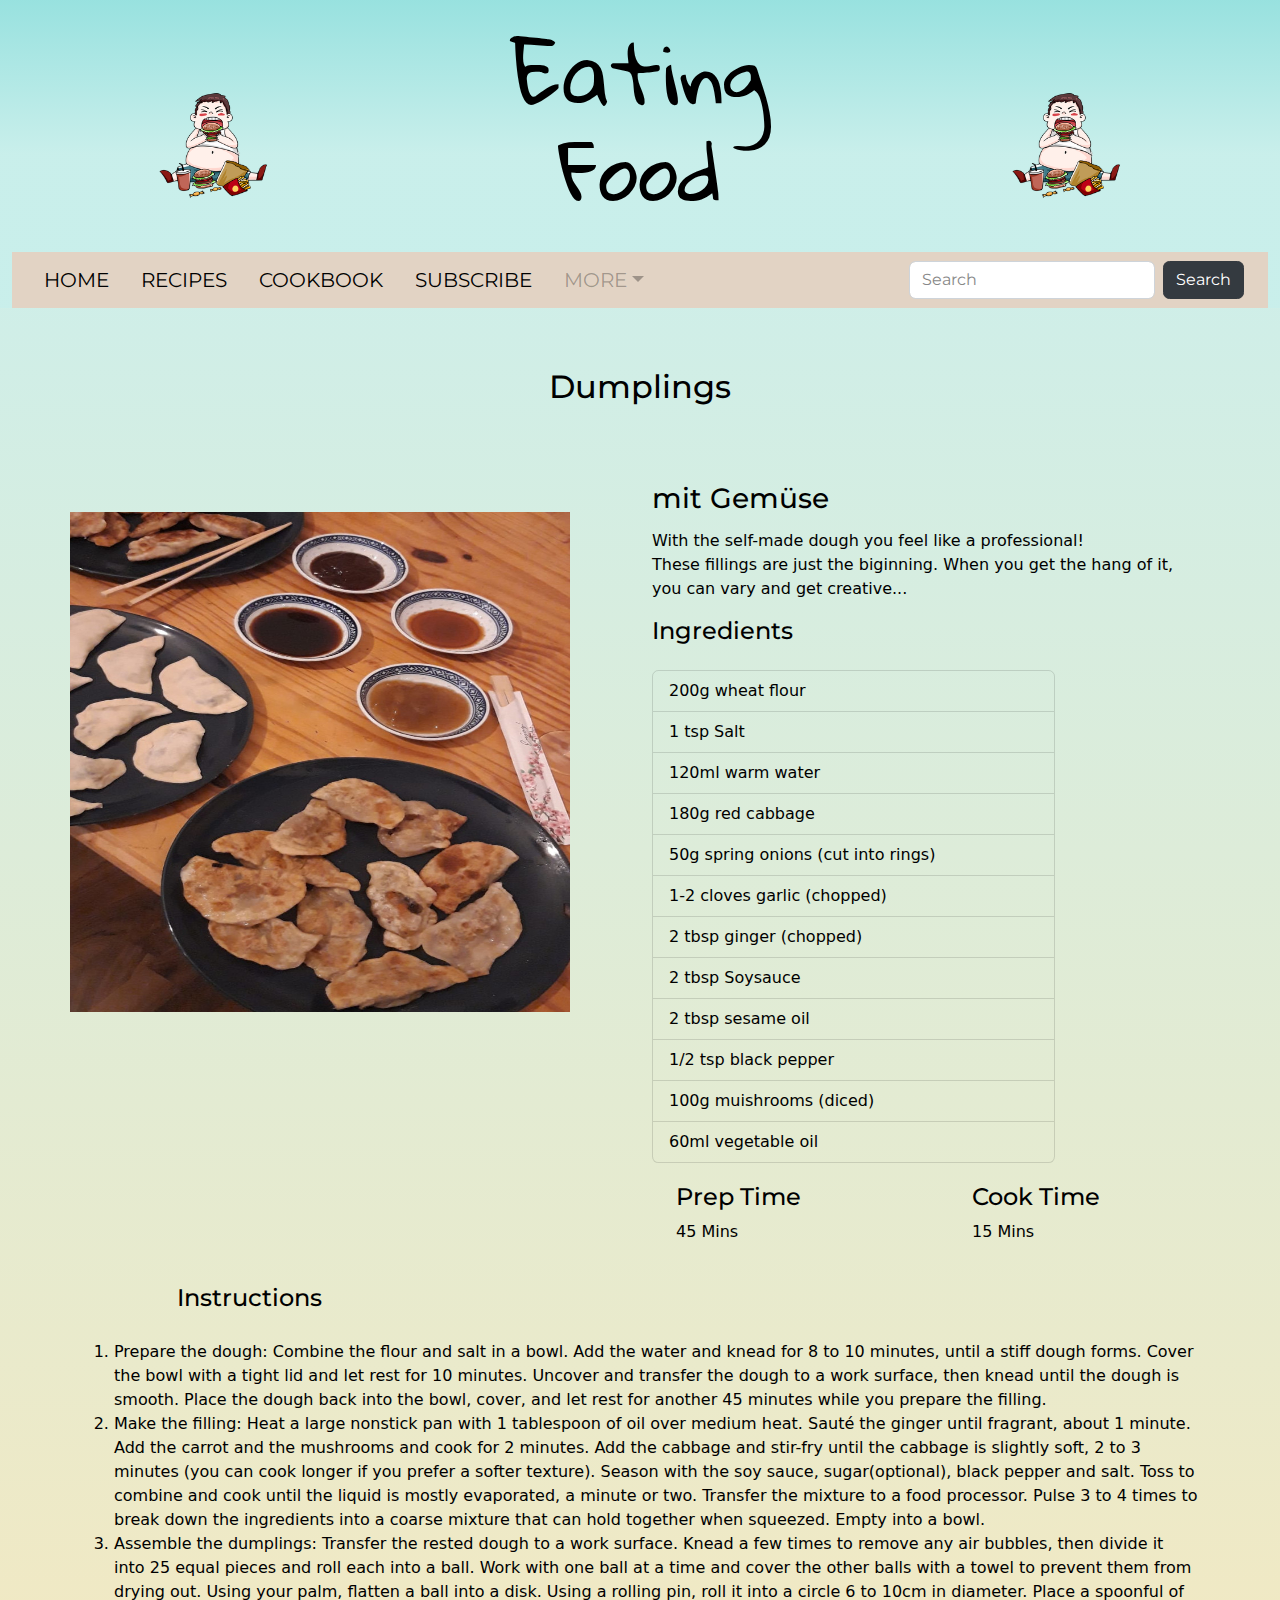
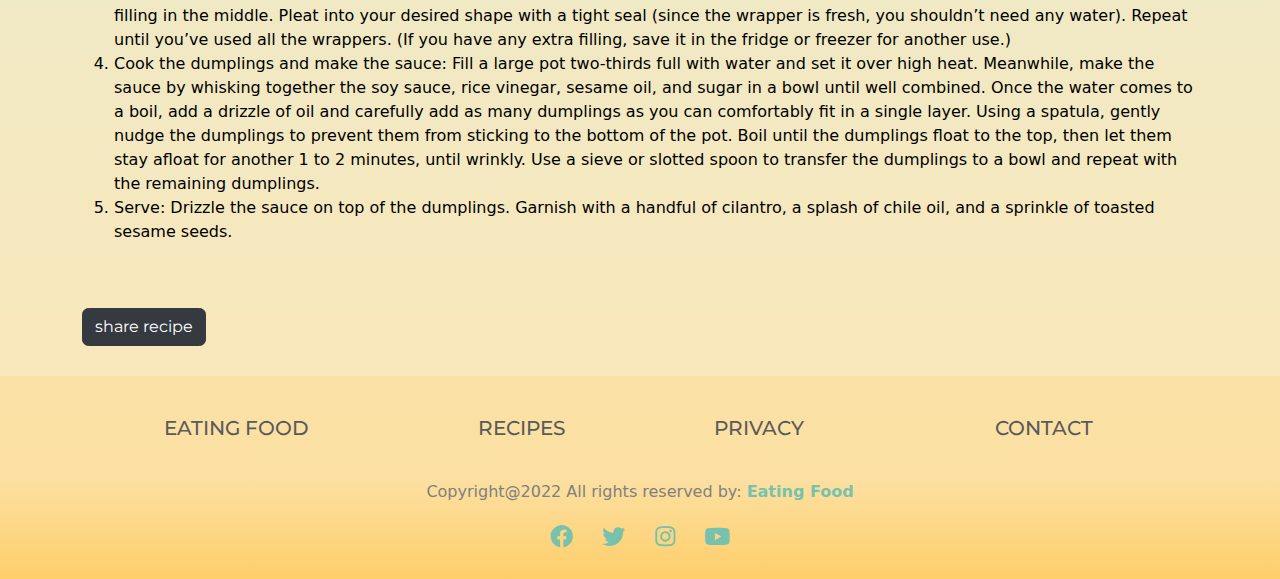
<file: S_recipe2.html>
<!DOCTYPE html>
<html lang="en">
<head>
  <meta charset="UTF-8">
  <meta http-equiv="X-UA-Compatible" content="IE=edge">
  <meta name="viewport" content="width=device-width, initial-scale=1.0">
  <link href="https://cdn.jsdelivr.net/npm/bootstrap@5.1.3/dist/css/bootstrap.min.css" rel="stylesheet" integrity="sha384-1BmE4kWBq78iYhFldvKuhfTAU6auU8tT94WrHftjDbrCEXSU1oBoqyl2QvZ6jIW3" crossorigin="anonymous">
  <link href="source/bootstrap.css" rel="stylesheet">
  <link href="stylesheet.css" rel="stylesheet">
  <link rel="stylesheet" href="https://cdnjs.cloudflare.com/ajax/libs/font-awesome/6.0.0/css/all.min.css" integrity="sha512-9usAa10IRO0HhonpyAIVpjrylPvoDwiPUiKdWk5t3PyolY1cOd4DSE0Ga+ri4AuTroPR5aQvXU9xC6qOPnzFeg==" crossorigin="anonymous" referrerpolicy="no-referrer" />
<title>Document</title>
</head>
<body>
  <script src="https://cdn.jsdelivr.net/npm/bootstrap@5.1.3/dist/js/bootstrap.bundle.min.js" integrity="sha384-ka7Sk0Gln4gmtz2MlQnikT1wXgYsOg+OMhuP+IlRH9sENBO0LRn5q+8nbTov4+1p" crossorigin="anonymous"></script>
  <header class="container-fluid bg-primary text-white pt-4 pb-0">
    <div class="row text-center">
      <div class="col-lg-4 col-md-4 col-sm-4 col-xs-12 d-flex justify-content-around align-self-center">
        <img class="buddy" src="source/img/buddy_resize.png" alt="eatingbuddy"/>
      </div>
      <div class="col-lg-4 col-md-4 col-sm-4 col-xs-12 d-flex justify-content-around align-self-center">
        <h1 class="display-1 mb-3 font-weight-bold text-black" style="font-family: 'Gloria Hallelujah', cursive;">Eating Food</h1>
      </div>
      <div class="col-lg-4 col-md-4 col-sm-4 col-xs-12 d-flex justify-content-around align-self-center">
        <img class="buddy" src="source/img/buddy_resize.png" alt="eatingbuddy"/>
      </div>
    </div>
    <div class="row">
      <div class="col fix">
        <nav class="navbar navbar-expand-lg navbar-light bg-secondary">
          <div class="container-fluid">
            <button class="navbar-toggler" type="button" data-bs-toggle="collapse" data-bs-target="#navbarColor03" aria-controls="navbarColor03" aria-expanded="false" aria-label="Toggle navigation">
              <span class="navbar-toggler-icon"></span>
            </button>
         <div class="collapse navbar-collapse" id="navbarColor03">
              <ul class="navbar-nav me-auto">
                <li class="nav-item">
                  <a class="nav-link navbar-brand text-black" href="index.html">HOME
                    <span class="visually-hidden">(current)</span>
                  </a>
                </li>
                <li class="nav-item">
                  <a class="nav-link navbar-brand text-black" href="#">RECIPES</a>
                </li>
                <li class="nav-item">
                  <a class="nav-link navbar-brand text-black" href="#">COOKBOOK</a>
                </li>
                <li class="nav-item">
                  <a class="nav-link navbar-brand text-black" href="#">SUBSCRIBE</a>
                </li>
                <li class="nav-item dropdown text-black">
                  <a class="nav-link dropdown-toggle navbar-brand" data-bs-toggle="dropdown" href="#" role="button" aria-haspopup="true" aria-expanded="false">MORE</a>
                  <div class="dropdown-menu">
                    <a class="dropdown-item" href="#">Recipes</a>
                    <a class="dropdown-item" href="#">Cookbook</a>
                    <a class="dropdown-item" href="#">Subscribe</a>
                    <div class="dropdown-divider"></div>
                    <a class="dropdown-item" href="#">Write Us</a>
                  </div>
                </li>
              </ul>
              <form class="d-flex">
                <input class="form-control me-sm-2" type="text" placeholder="Search">
                <button class="btn btn-dark my-2 my-sm-0" type="submit">Search</button>
              </form>
            </div>
          </div>
        </nav>
      </header>
    <main class="container-fluid recipe1">
      <div class="row text-center">
        <div class="col">
          <h2 class="text-black">Dumplings</h2>
        </div>
      </div>
      <div id="container-md">
      <div class="row pt-2 pb-2">
        <div class="col text-center">
            <img src="source/img/dumplings_v2.jpeg" style="height: 500px; width: 500px;" alt="Miso-soup">
        </div>
        <div class="col">
          <div class="row">
              <h3 class="text-black">mit Gemüse</h3>
              <div class="col miso-desc">
                <p class="text-black">With the self-made dough you feel like a professional!<br> These fillings are just the biginning. When you get the hang of it,<br> you can vary and get creative...</p>
              </div>
          </div>
          <div class="row">
            <h4 class="text-black pb-3">Ingredients</h4>
            <div class="col-lg-8 col-xl-8">
              <ul class="list-group">
                <li class="list-group-item text-black bg-transparent">200g wheat flour</li>
                <li class="list-group-item text-black bg-transparent">1 tsp Salt</li>
                <li class="list-group-item text-black bg-transparent">120ml warm water </li> 
                <li class="list-group-item text-black bg-transparent">180g red cabbage</li> 
                <li class="list-group-item text-black bg-transparent">50g spring onions (cut into rings) </li> 
                <li class="list-group-item text-black bg-transparent">1-2 cloves garlic (chopped)</li> 
                <li class="list-group-item text-black bg-transparent">2 tbsp ginger (chopped)</li>   
                <li class="list-group-item text-black bg-transparent">2 tbsp Soysauce</li>   
                <li class="list-group-item text-black bg-transparent">2 tbsp sesame oil</li>   
                <li class="list-group-item text-black bg-transparent">1/2 tsp black pepper</li>   
                <li class="list-group-item text-black bg-transparent">100g muishrooms (diced)</li>   
                <li class="list-group-item text-black bg-transparent">60ml vegetable oil</li>
            </ul>
            </div>
          </div>
          <div class="container-md">
          <div class="row">
            <div class="col preptime">
                <h4 class="text-black">Prep Time</h4>
                <p class="text-black">45 Mins</p>
            </div>
             <div class="col cooktime">
                <h4 class="text-black">Cook Time</h4>
                <p class="text-black">15 Mins</p>
            </div>
          </div>
        </div>
      </div>
    </div>
  </div>
    <div class="container">
      <div class="row pt-3">
          <div class="col-md-6 offset-md-1">
              <h4 class="text-black">Instructions<h4>
            </div>
      </div>
      <div class="row pb-5">
          <div class="col instructions">
          <ol class="d-flex flex-column">
            <li class="text-black">Prepare the dough: Combine the flour and salt in a bowl.  Add the water and knead for 8 to 10 minutes, until a stiff dough forms. Cover the bowl with a tight lid and let rest for 10 minutes. Uncover and transfer the dough to a work surface, then knead until the dough is smooth. Place the dough back into the bowl, cover, and let rest for another 45 minutes while you prepare the filling. </li>
            <li class="text-black">Make the filling: Heat a large nonstick pan with 1 tablespoon of oil over medium heat. Sauté the ginger until fragrant, about 1 minute. Add the carrot and the mushrooms and cook for 2 minutes. Add the cabbage and stir-fry until the cabbage is slightly soft, 2 to 3 minutes (you can cook longer if you prefer a softer texture). Season with the soy sauce, sugar(optional), black pepper and salt. Toss to combine and cook until the liquid is mostly evaporated, a minute or two. Transfer the mixture to a food processor. Pulse 3 to 4 times to break down the ingredients into a coarse mixture that can hold together when squeezed. Empty into a bowl.</li>
            <li class="text-black">Assemble the dumplings: Transfer the rested dough to a work surface. Knead a few times to remove any air bubbles, then divide it into 25 equal pieces and roll each into a ball. Work with one ball at a time and cover the other balls with a towel to prevent them from drying out. Using your palm, flatten a ball into a disk. Using a rolling pin, roll it into a circle 6 to 10cm in diameter. Place a spoonful of filling in the middle. Pleat into your desired shape with a tight seal (since the wrapper is fresh, you shouldn’t need any water). Repeat until you’ve used all the wrappers. (If you have any extra filling, save it in the fridge or freezer for another use.) </li>
            <li class="text-black">Cook the dumplings and make the sauce: Fill a large pot two-thirds full with water and set it over high heat. Meanwhile, make the sauce by whisking together the soy sauce, rice vinegar, sesame oil, and sugar in a bowl until well combined. Once the water comes to a boil, add a drizzle of oil and carefully add as many dumplings as you can comfortably fit in a single layer. Using a spatula, gently nudge the dumplings to prevent them from sticking to the bottom of the pot. Boil until the dumplings float to the top, then let them stay afloat for another 1 to 2 minutes, until wrinkly. Use a sieve or slotted spoon to transfer the dumplings to a bowl and repeat with the remaining dumplings. </li>
            <li class="text-black">Serve: Drizzle the sauce on top of the dumplings. Garnish with a handful of cilantro, a splash of chile oil, and a sprinkle of toasted sesame seeds. </li>
          </ol>
          </div>
    </div>
       <button id="btn" class="btn btn-dark my-2 my-sm-0 text-center">share recipe</button>
            <script>
            var btn = document.getElementById('btn')
            btn.addEventListener('click', function(){
             alert(window.location);});    
            </script>
    </div>
  </main>
  <footer class="text-white pt-4 pb-2">
    <div class="container text-center text-md-left">
      <div class ="row text-center text-md-left">
        <div class="col-md-3 col-lg-3 col-xl-3 mx-auto mt-3">
          <h5 class="text-uppercase mb-4 font-weight-bold text-grey">Eating Food</h5>
        </div>
        <div class="col-md-2 col-lg-2 col-xl-2 mx-auto mt-3">
          <h5 class="text-uppercase mb-4 font-weight-bold text-grey">recipes</h5>
        </div>
        <div class="col-md-3 col-lg-2 col-xl-2 mx-auto mt-3">
          <h5 class="text-uppercase mb-4 font-weight-bold text-grey">Privacy</h5>
        </div>
        <div class="col-md-4 col-lg-3 col-xl-3 mx-auto mt-3">
          <h5 class="text-uppercase mb-4 font-weight-bold text-grey">contact</h5>
        </div>
      </div>
      <div class="row-align-items-center">
        <div class="col-md-6 col-lg-6 mx-auto mt-3">
          <p style="color:grey;">Copyright@2022 All rights reserved by:
            <a href="#" style="text-decoration: none;">
              <strong class="text-grey">Eating Food</strong>
            </a>
          </p>
        </div>
        <div class="col-md-6 col-lg-6 mx-auto mt-3">
          <div class="text-right text-md-right">
            <ul class="list-unstyled list-inline">
              <li class="list-inline-item">
                <a href="https://www.facebook.com" class="btn-floating btn-sm text-grey" style="font-size: 23px;"><i class="fab fa-facebook"></i></a>
              </li>
              <li class="list-inline-item">
                <a href="https://www.twitter.com" class="btn-floating btn-sm text-grey" style="font-size: 23px;"><i class="fab fa-twitter"></i></a>
              </li>
              <li class="list-inline-item">
                <a href="https://www.instagram.com" class="btn-floating btn-sm text-grey" style="font-size: 23px;"><i class="fab fa-instagram"></i></a>
              </li>
              <li class="list-inline-item">
                <a href="https://www.youtube.com" class="btn-floating btn-sm text-grey" style="font-size: 23px;"><i class="fab fa-youtube"></i></a>
              </li>
            </ul>
          </div>
         </div>
      </div>
    </div>
   </footer>
</body>
</html>
</file>
<file: stylesheet.css>
@import url("https://fonts.googleapis.com/css2?family=Gloria+Hallelujah&display=swap");
.container-fluid {
}
.sidespace {
  width: 20%;
}
img {
  width: 100%;
}
.col {
  margin-top: 60px;
}
.row img {
  width: 100%;
  margin-top: 30px;
}
.card img:hover {
  opacity: 70%;
}
.card:hover {
}
.pb-5 button {
  width: 15%;
}
.recipe.day {
  display: flex;
  align-content: flex-start;
}
h1 {
  font-family: "Gloria Hallelujah", cursive;
}
.col.fix {
  margin-top: 20px;
}
.col.miso-desc {
  margin-top: 5px;
}
.col.cooktime {
  margin-top: 20px;
}
.col.preptime {
  margin-top: 20px;
}
.col.instructions {
  margin-top: 20px;
}
header {
  background: rgb(34, 193, 195);
  background: linear-gradient(
    180deg,
    rgba(34, 193, 195, 0.4010197829131653) 0%,
    rgba(34, 193, 195, 0.1545211834733894) 50%
  );
}
img.buddy {
  width: 30%;
}
img.buddy:hover {
  opacity: 100%;
}
body {
  background: rgb(34, 193, 195);
  background: linear-gradient(
    180deg,
    rgba(34, 193, 195, 0.25115983893557425) 0%,
    rgba(253, 186, 45, 0.352000175070028) 100%
  );
}
footer {
  margin-top: 30px;
  background: rgb(253, 186, 45);
  background: linear-gradient(
    360deg,
    rgba(253, 186, 45, 0.5494791666666667) 0%,
    rgba(253, 186, 45, 0.152000175070028) 50%
  );
}
</file>
